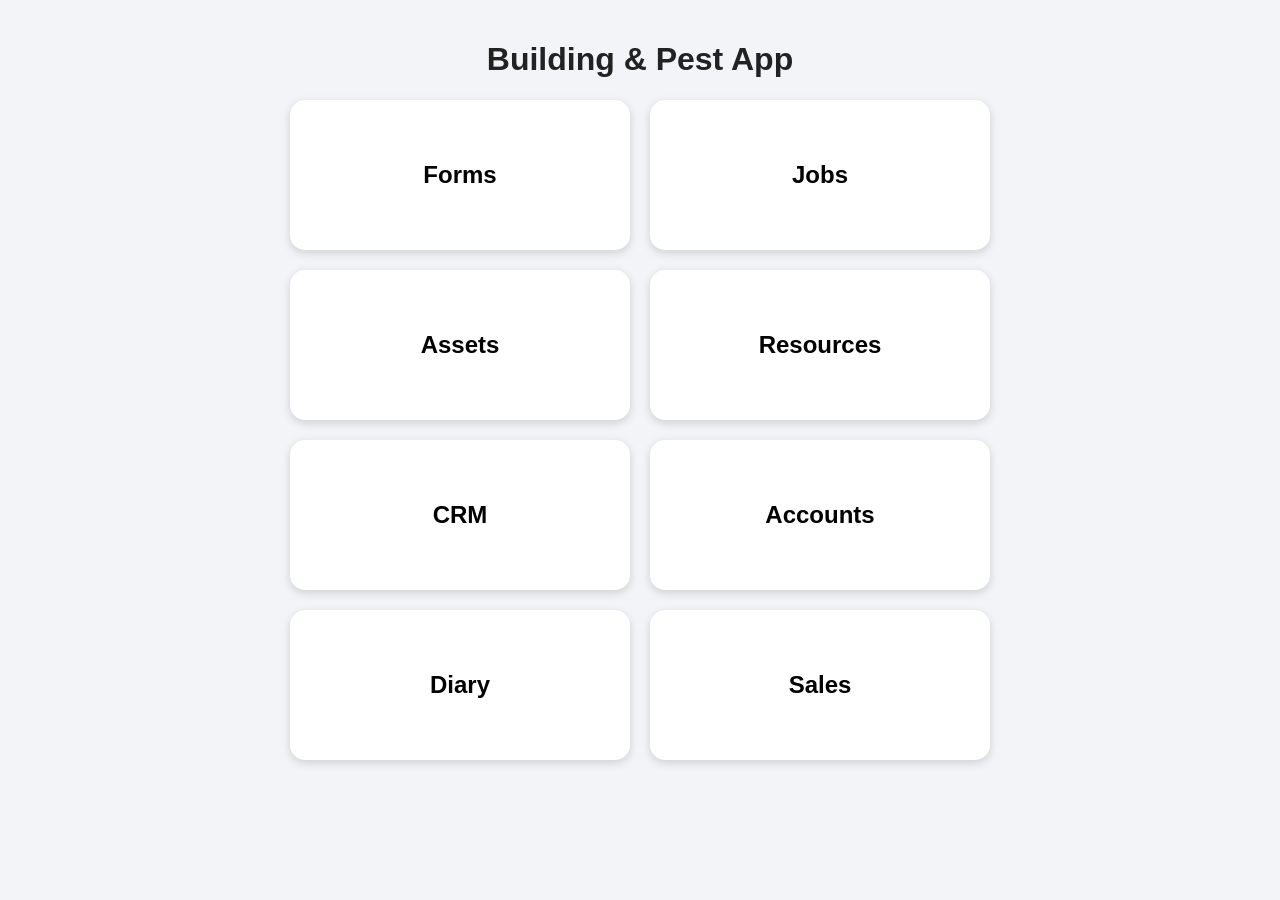
<file: index.html>
<!DOCTYPE html>
<html>

<head>
    <title>Building & Pest App</title>
    <link rel="stylesheet" href="style.css">
</head>

<body>

<h1>Building & Pest App</h1>

<div class="grid">

<a href="forms.html" class="tile">Forms</a>

<a href="jobs.html" class="tile">Jobs</a>

<div class="tile">Assets</div>

<div class="tile">Resources</div>

<div class="tile">CRM</div>

<div class="tile">Accounts</div>

<div class="tile">Diary</div>

<div class="tile">Sales</div>

</div>

</body>
</html>
</file>
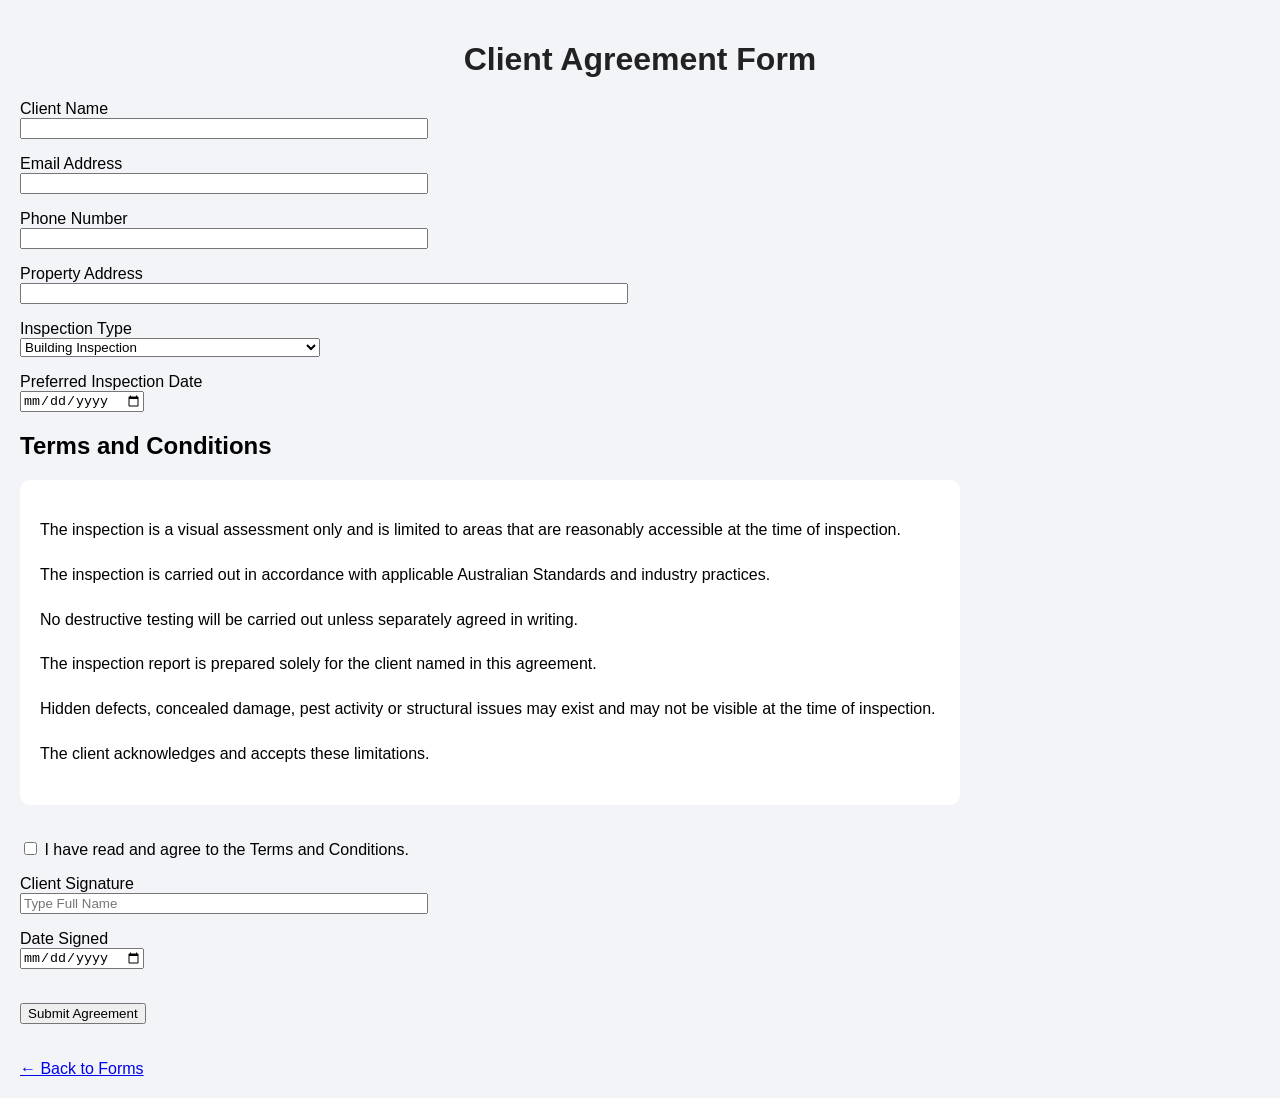
<file: client-agreement.html>
<!DOCTYPE html>
<html>
<head>
<title>Client Agreement Form</title>
<link rel="stylesheet" href="style.css">
</head>

<body>

<h1>Client Agreement Form</h1>

<form>

<p>
<label>Client Name</label><br>
<input type="text" style="width:400px;">
</p>

<p>
<label>Email Address</label><br>
<input type="email" style="width:400px;">
</p>

<p>
<label>Phone Number</label><br>
<input type="text" style="width:400px;">
</p>

<p>
<label>Property Address</label><br>
<input type="text" style="width:600px;">
</p>

<p>
<label>Inspection Type</label><br>
<select style="width:300px;">
<option>Building Inspection</option>
<option>Pest Inspection</option>
<option>Building & Pest Inspection</option>
<option>Handover Inspection</option>
</select>
</p>

<p>
<label>Preferred Inspection Date</label><br>
<input type="date">
</p>

<h2>Terms and Conditions</h2>

<div style="background:white;padding:20px;border-radius:10px;max-width:900px;line-height:1.8;">

<p>
The inspection is a visual assessment only and is limited to areas that are reasonably accessible at the time of inspection.
</p>

<p>
The inspection is carried out in accordance with applicable Australian Standards and industry practices.
</p>

<p>
No destructive testing will be carried out unless separately agreed in writing.
</p>

<p>
The inspection report is prepared solely for the client named in this agreement.
</p>

<p>
Hidden defects, concealed damage, pest activity or structural issues may exist and may not be visible at the time of inspection.
</p>

<p>
The client acknowledges and accepts these limitations.
</p>

</div>

<br>

<p>
<input type="checkbox">
I have read and agree to the Terms and Conditions.
</p>

<p>
<label>Client Signature</label><br>
<input type="text" placeholder="Type Full Name" style="width:400px;">
</p>

<p>
<label>Date Signed</label><br>
<input type="date">
</p>

<br>

<button type="submit">Submit Agreement</button>

</form>

<br><br>

<a href="forms.html">← Back to Forms</a>

</body>
</html>
</file>
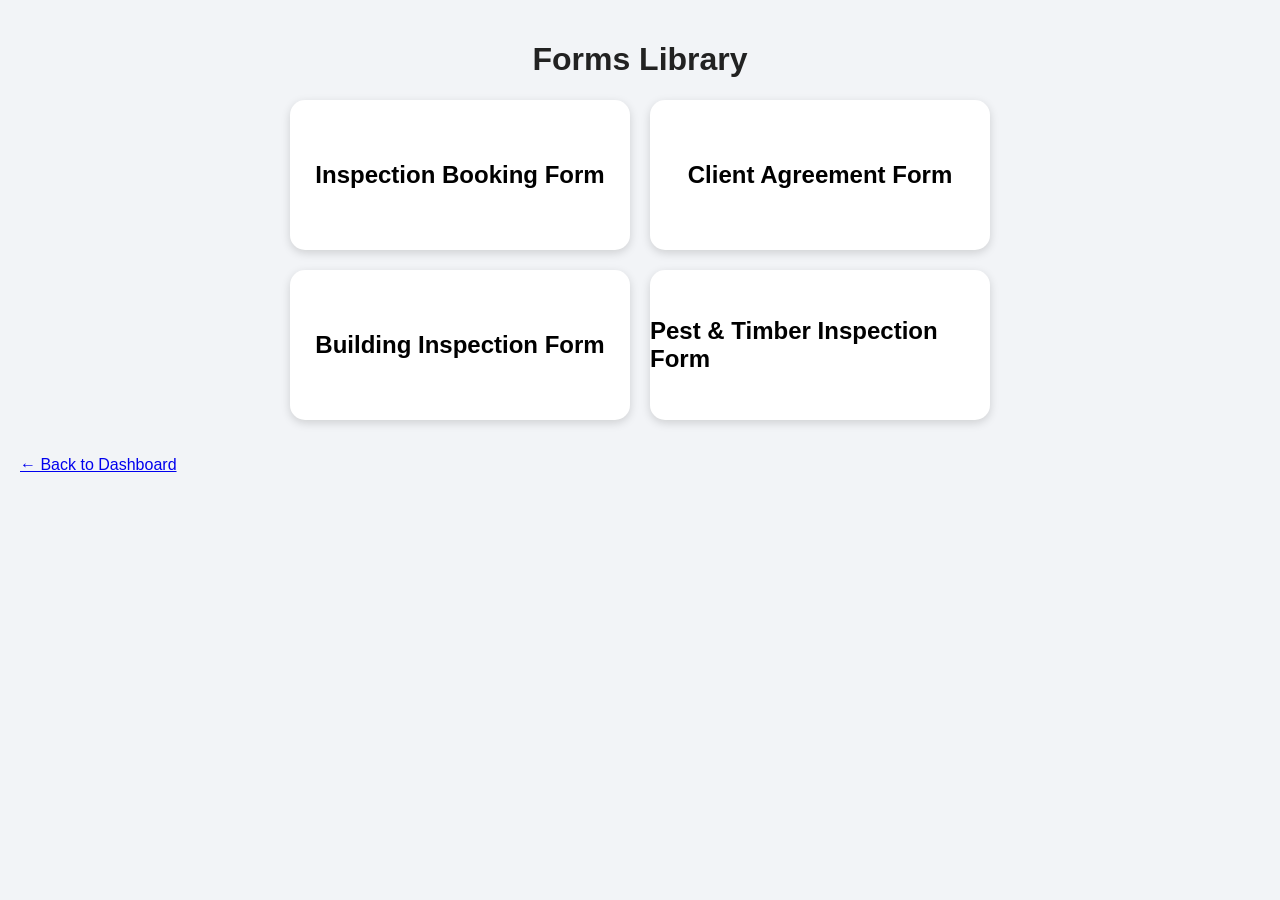
<file: forms.html>
<!DOCTYPE html>
<html>
<head>
<title>Forms</title>
<link rel="stylesheet" href="style.css">
</head>

<body>

<h1>Forms Library</h1>

<div class="grid">

<a href="booking-form.html" class="tile">Inspection Booking Form</a>

<a href="client-agreement.html" class="tile">Client Agreement Form</a>

<a href="building-inspection.html" class="tile">Building Inspection Form</a>

<a href="pest-timber-v2.html" class="tile">Pest & Timber Inspection Form</a>

</div>

<br><br>

<a href="index.html">← Back to Dashboard</a>

</body>
</html>
</file>
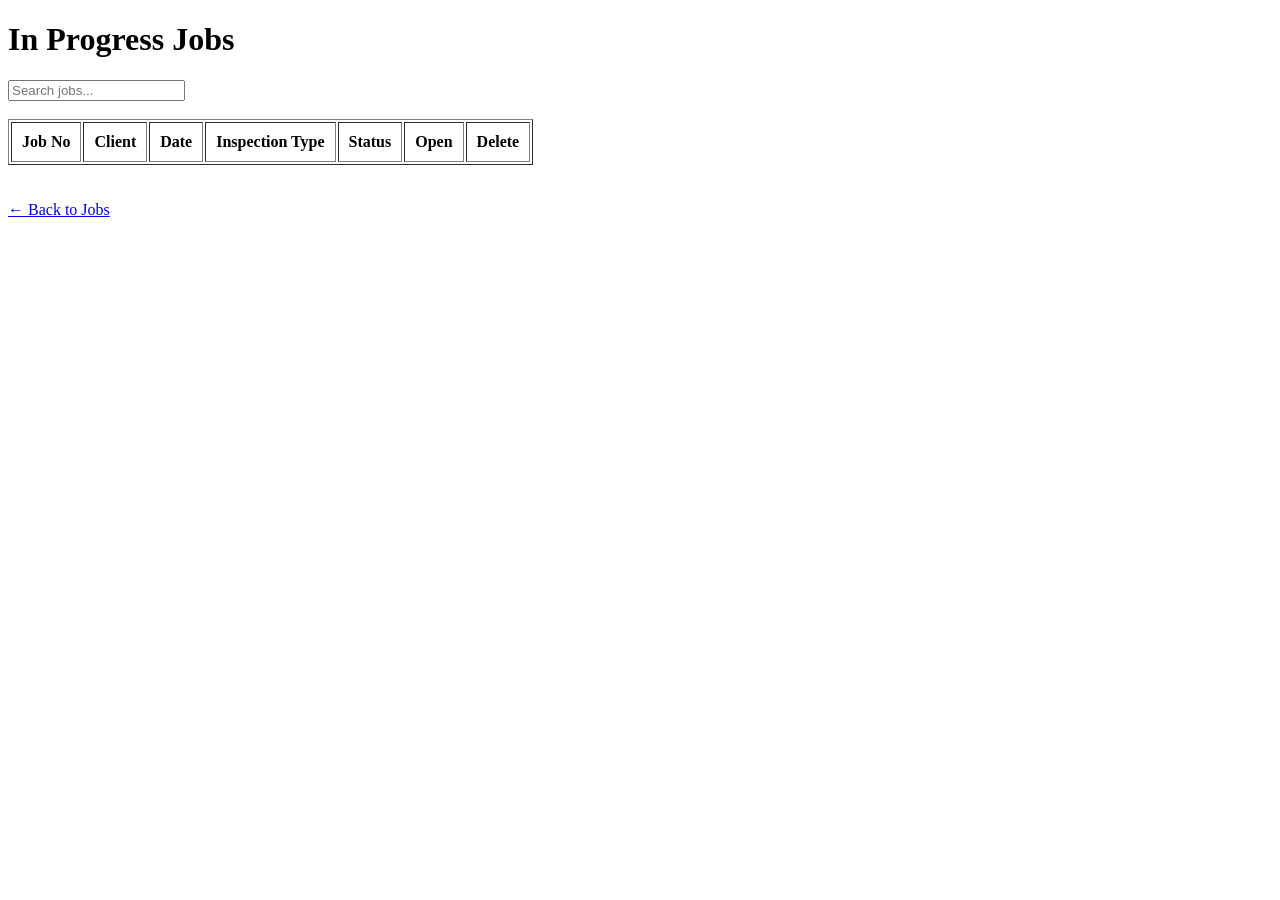
<file: in-progress-jobs.html>
<!DOCTYPE html>
<html>
<head>
    <title>In Progress Jobs</title>
</head>
<body>

<h1>In Progress Jobs</h1>
<input
    type="text"
    id="searchBox"
    placeholder="Search jobs..."
    onkeyup="searchJobs()"
>

<br><br>
<table border="1" cellpadding="10" id="jobsTable">
    <tr>
        <th>Job No</th>
        <th>Client</th>
        <th>Date</th>
        <th>Inspection Type</th>
        <th>Status</th>
        <th>Open</th>
        <th>Delete</th>
    </tr>

    

</table>

<br><br>

<a href="jobs.html">← Back to Jobs</a>
<script>

let jobs = JSON.parse(localStorage.getItem("sitescopJobs")) || [];

let table = document.getElementById("jobsTable");

jobs.forEach(job => {

    let row = table.insertRow(-1);

    row.insertCell(0).innerHTML = job.jobNumber;
    row.insertCell(1).innerHTML = job.client;
    row.insertCell(2).innerHTML = job.date;
    row.insertCell(3).innerHTML = job.inspectionType;
    row.insertCell(4).innerHTML = job.status;

 row.insertCell(5).innerHTML =
    '<button onclick="openJob(' + (jobs.indexOf(job)) + ')">Open</button>';

row.insertCell(6).innerHTML =
    '<button onclick="deleteJob(' + (jobs.indexOf(job)) + ')">Delete</button>';

});
    function openJob(index) {

    let jobs = JSON.parse(localStorage.getItem("sitescopJobs")) || [];

    localStorage.setItem(
        "currentInspection",
        JSON.stringify(jobs[index])
    );

    window.location.href = "pest-timber-v2.html";
}

function deleteJob(index) {

    if (!confirm("Are you sure you want to delete this job?")) {
        return;
    }

    let jobs = JSON.parse(localStorage.getItem("sitescopJobs")) || [];

let recycleBin = JSON.parse(
    localStorage.getItem("sitescopRecycleBin")
) || [];

recycleBin.push(jobs[index]);

localStorage.setItem(
    "sitescopRecycleBin",
    JSON.stringify(recycleBin)
);

jobs.splice(index, 1);

localStorage.setItem(
    "sitescopJobs",
    JSON.stringify(jobs)
);

location.reload();

} 
    function searchJobs() {

    let filter =
        document.getElementById("searchBox")
        .value
        .toLowerCase();

    let table =
        document.getElementById("jobsTable");

    let rows = table.getElementsByTagName("tr");

    for (let i = 1; i < rows.length; i++) {

        let text =
            rows[i].textContent.toLowerCase();

        rows[i].style.display =
            text.includes(filter)
            ? ""
            : "none";
    }
}
</script>
</body>
</html>
</file>
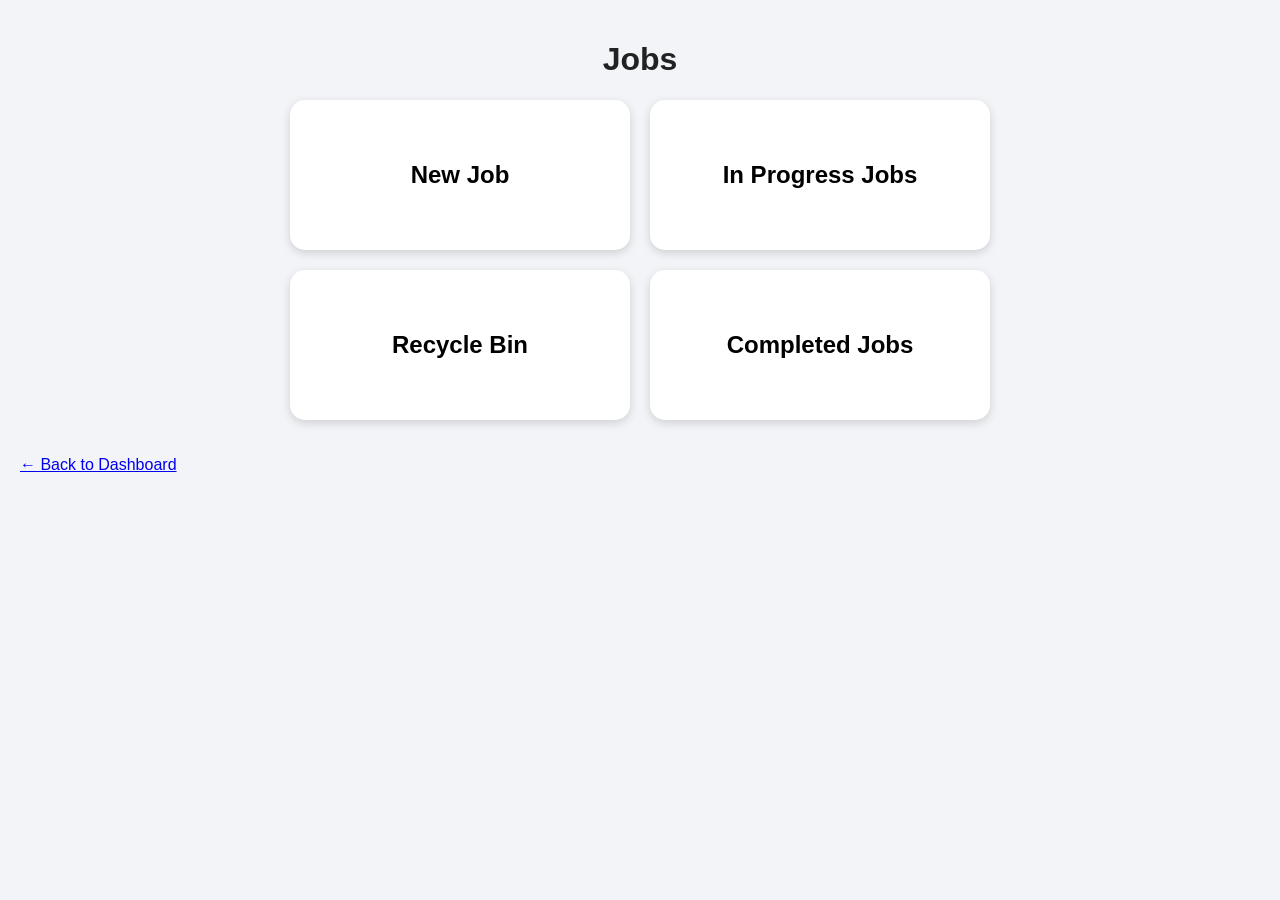
<file: jobs.html>
<!DOCTYPE html>
<html>
<head>
<title>Jobs</title>
<link rel="stylesheet" href="style.css">
</head>

<body>

<h1>Jobs</h1>

<div class="grid">

<a href="pest-timber-v2.html"
   class="tile"
   onclick="localStorage.removeItem('currentInspection');">
   New Job
</a>

<a href="in-progress-jobs.html" class="tile">In Progress Jobs</a>
<a href="recycle-bin.html" class="tile">Recycle Bin</a>
<a href="#" class="tile">Completed Jobs</a>

</div>

<br><br>

<a href="index.html">← Back to Dashboard</a>

</body>
</html>
</file>
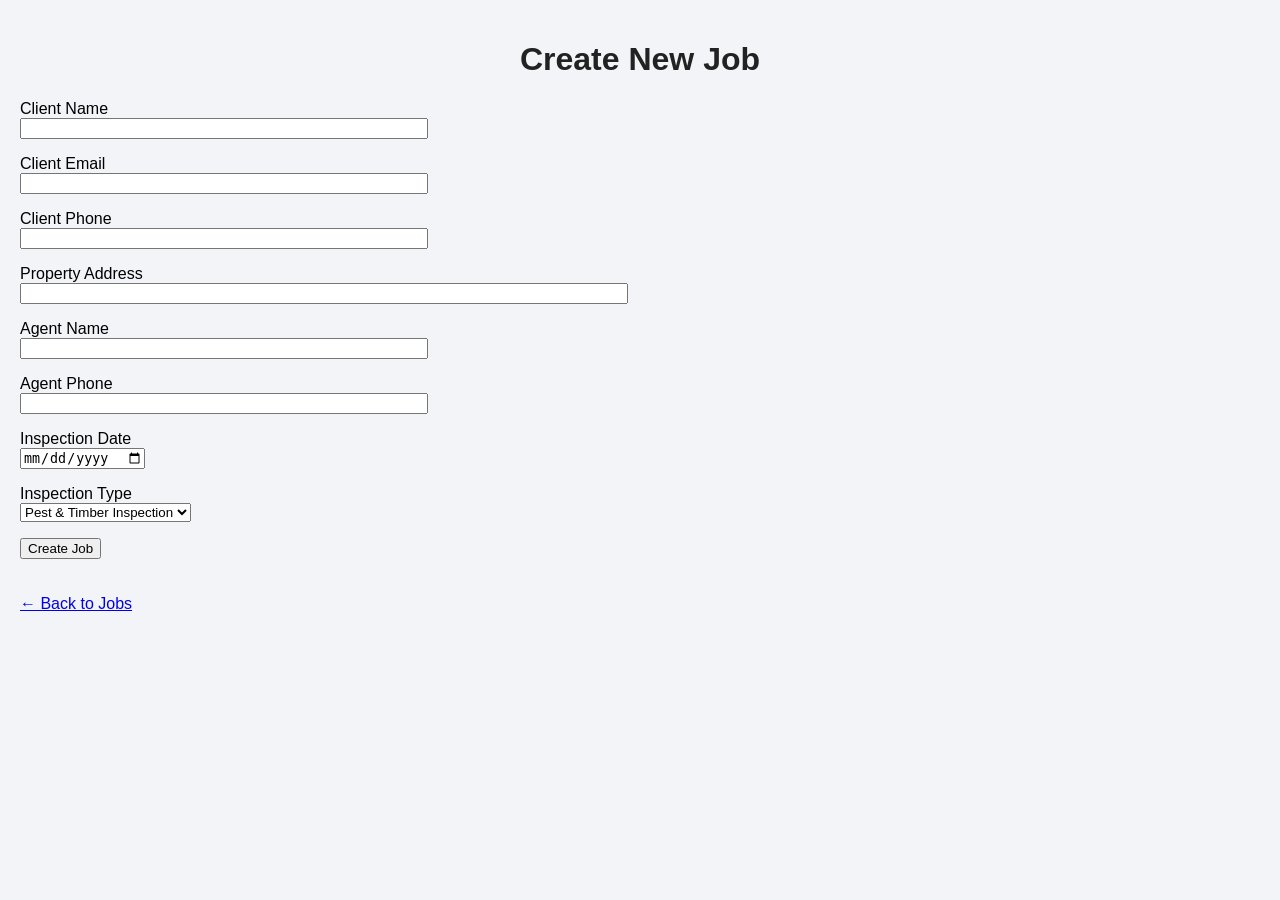
<file: new-job.html>
<!DOCTYPE html>
<html>
<head>
<title>New Job</title>
<link rel="stylesheet" href="style.css">
</head>

<body>

<h1>Create New Job</h1>

<form>

<p>
Client Name<br>
<input type="text" style="width:400px;">
</p>

<p>
Client Email<br>
<input type="email" style="width:400px;">
</p>

<p>
Client Phone<br>
<input type="text" style="width:400px;">
</p>

<p>
Property Address<br>
<input type="text" style="width:600px;">
</p>

<p>
Agent Name<br>
<input type="text" style="width:400px;">
</p>

<p>
Agent Phone<br>
<input type="text" style="width:400px;">
</p>

<p>
Inspection Date<br>
<input type="date">
</p>

<p>
Inspection Type<br>
<select>
<option>Pest & Timber Inspection</option>
<option>Building Inspection</option>
<option>Combined Inspection</option>
</select>
</p>

<button type="submit">Create Job</button>

</form>

<br><br>

<a href="jobs.html">← Back to Jobs</a>

</body>
</html>
</file>
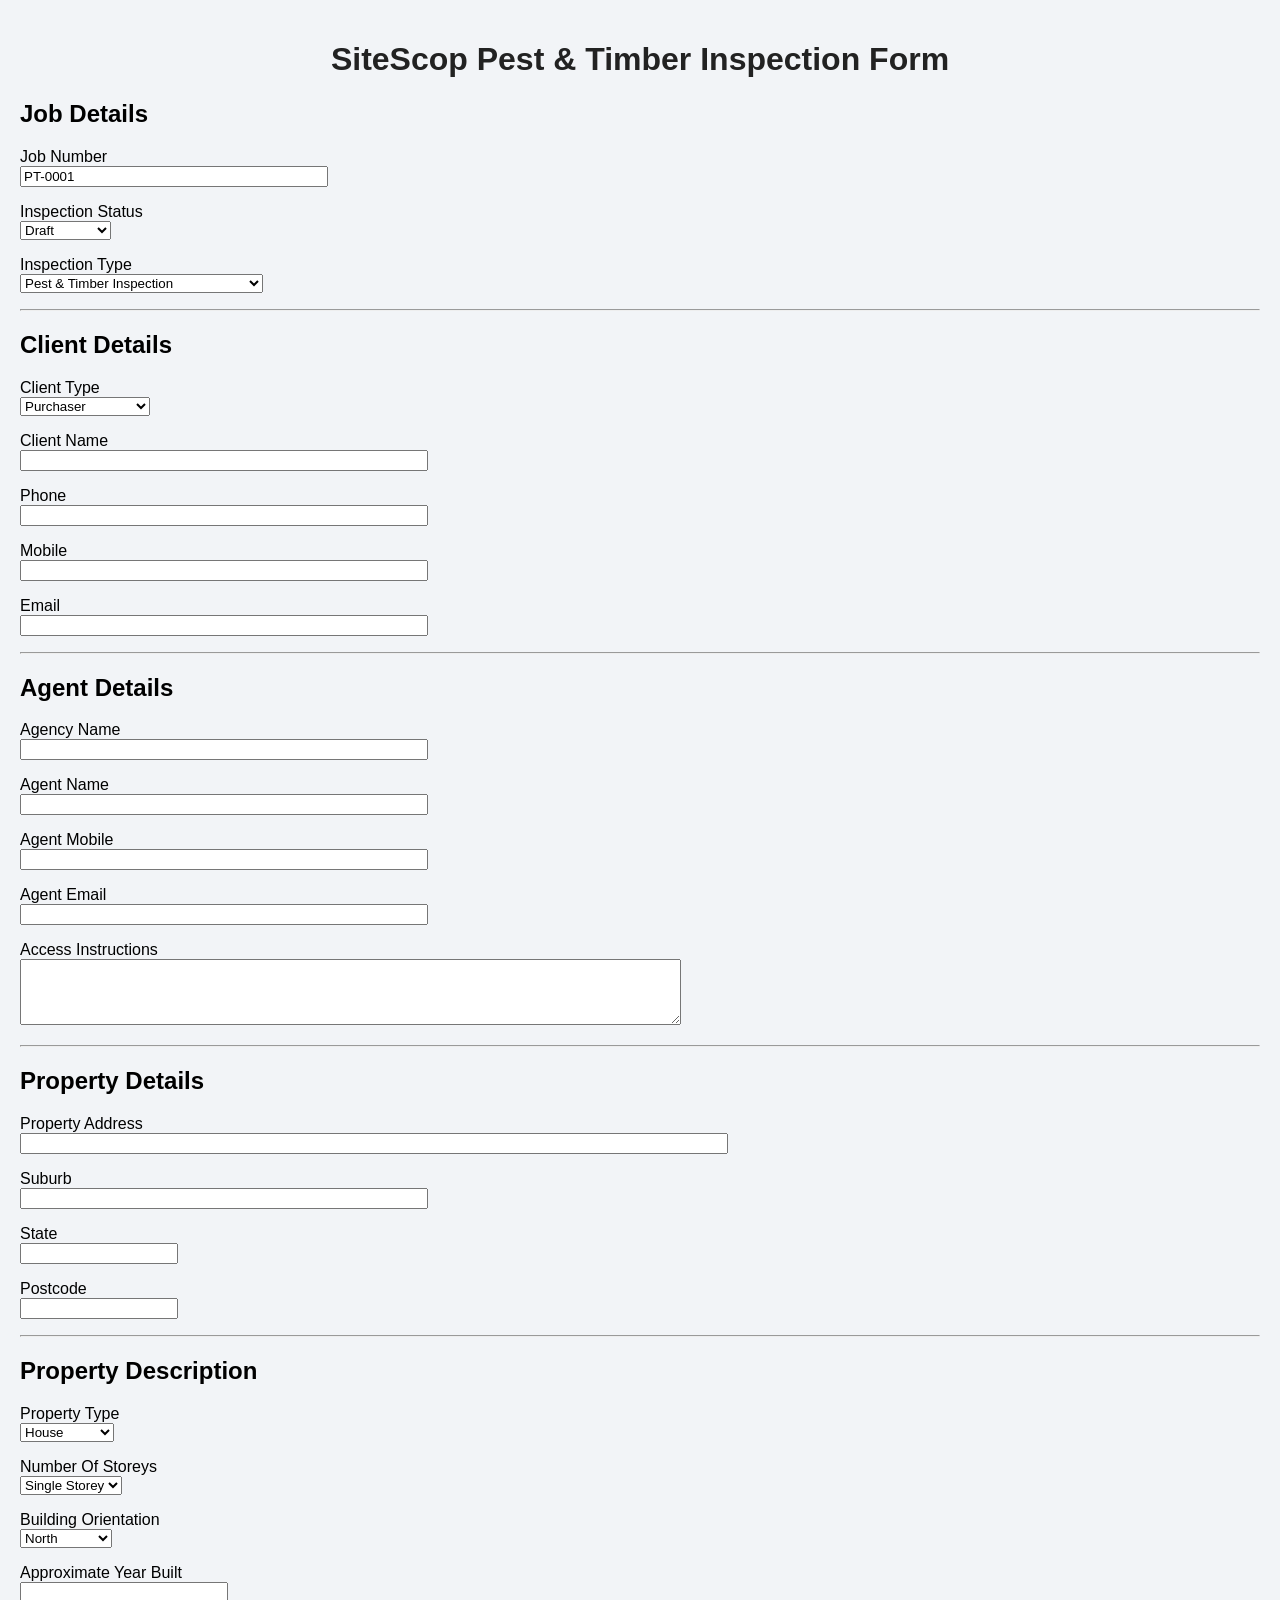
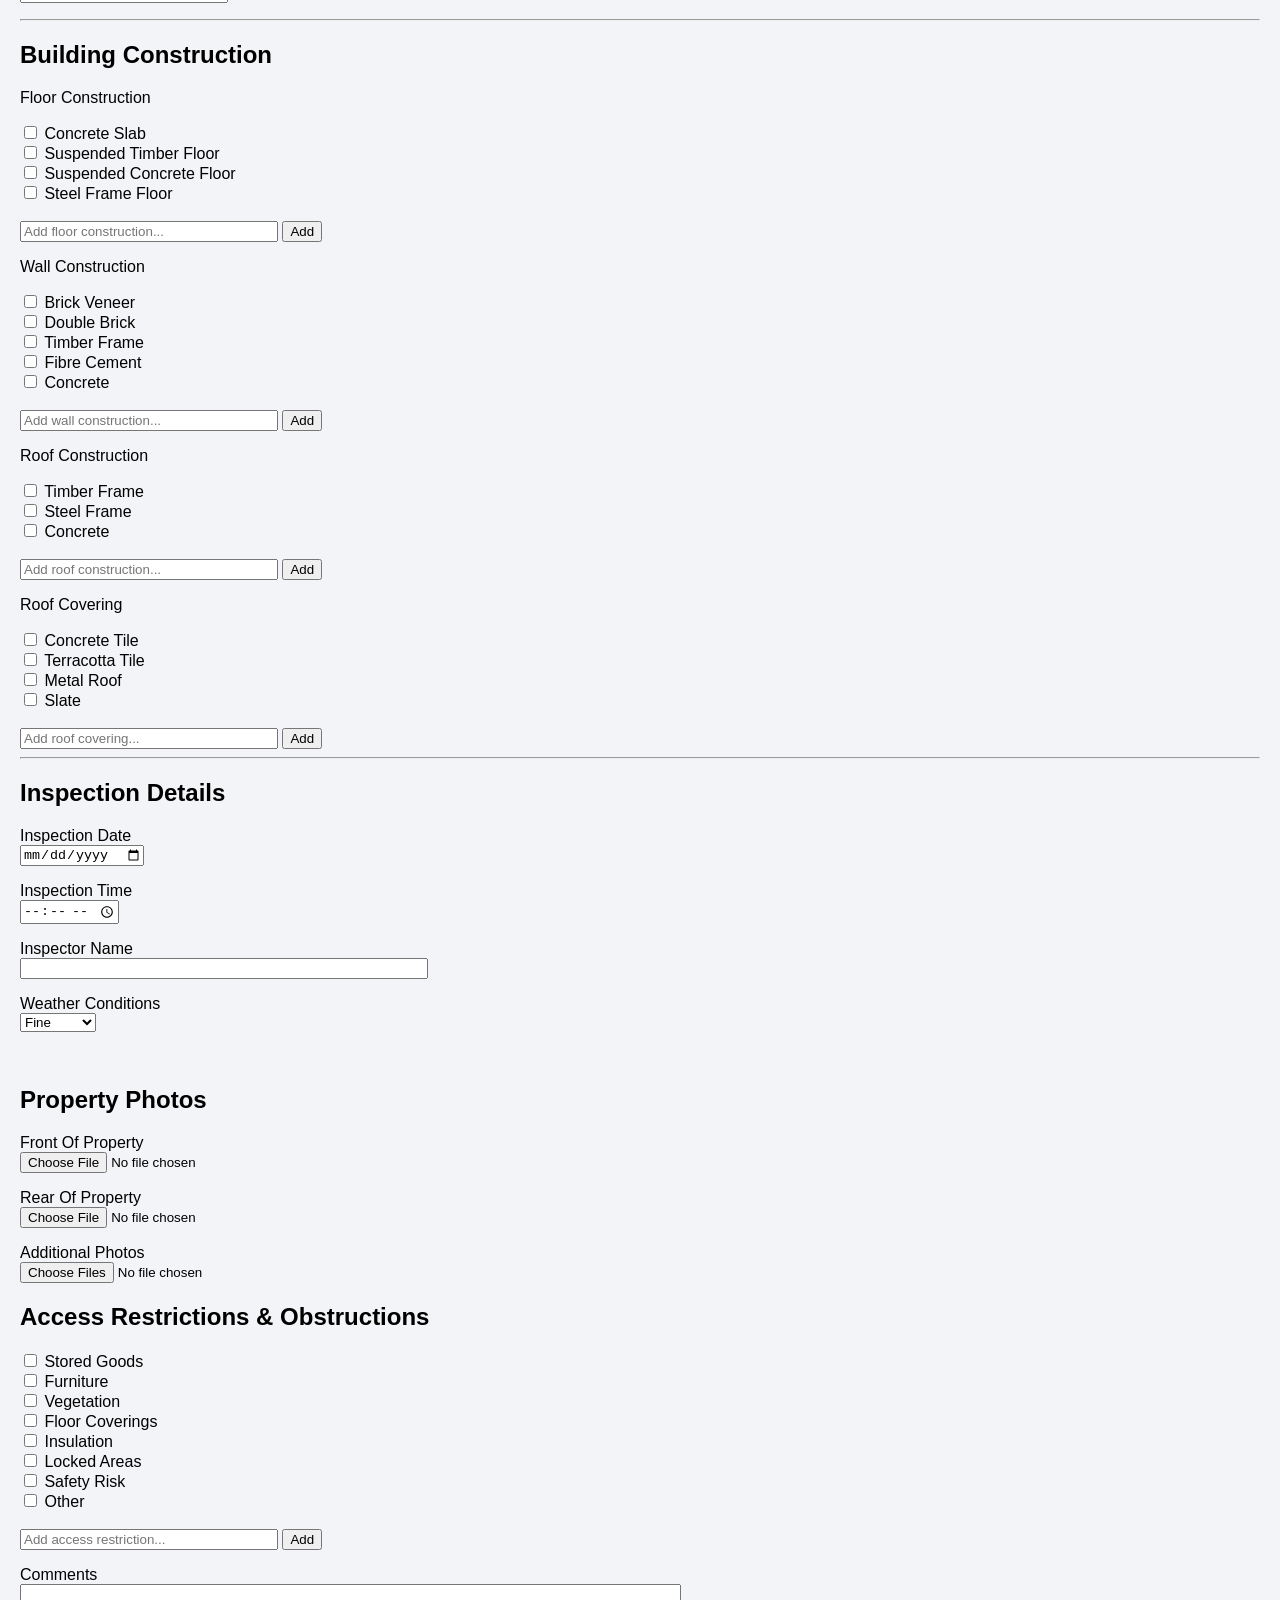
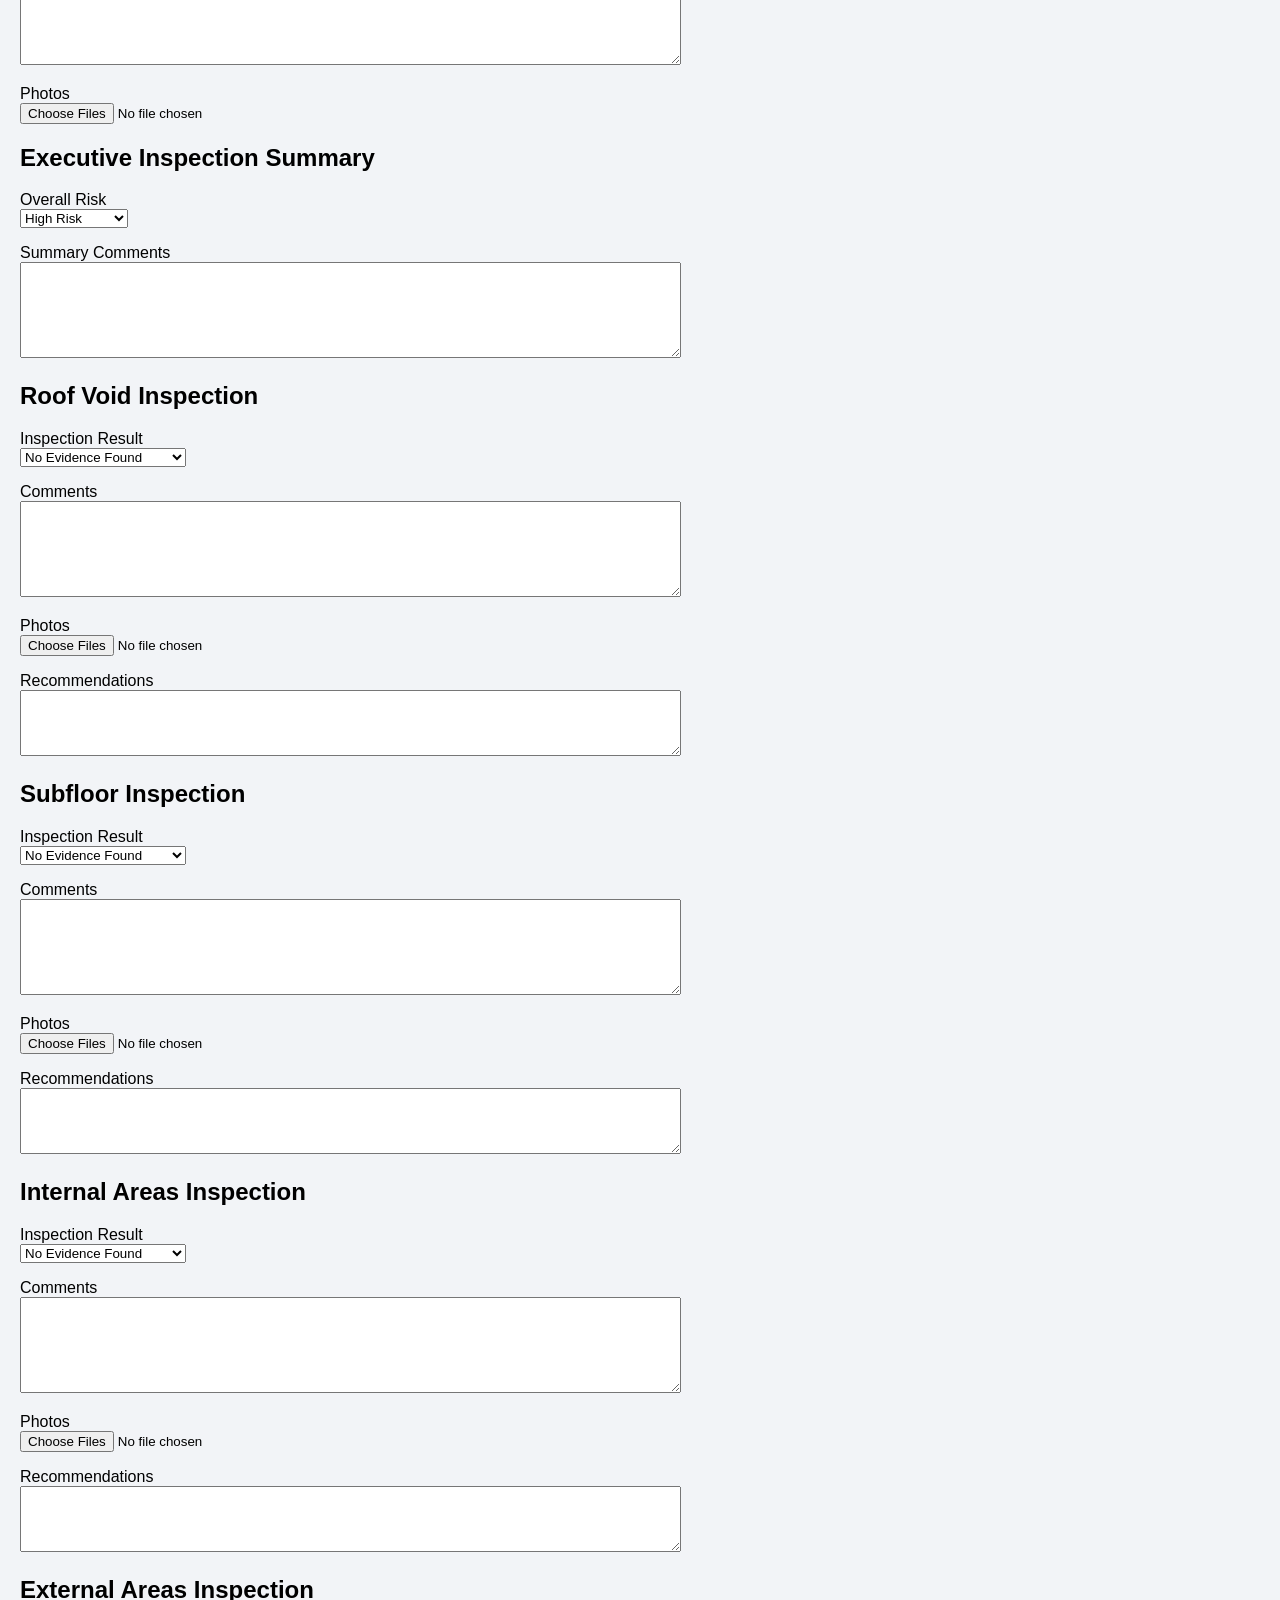
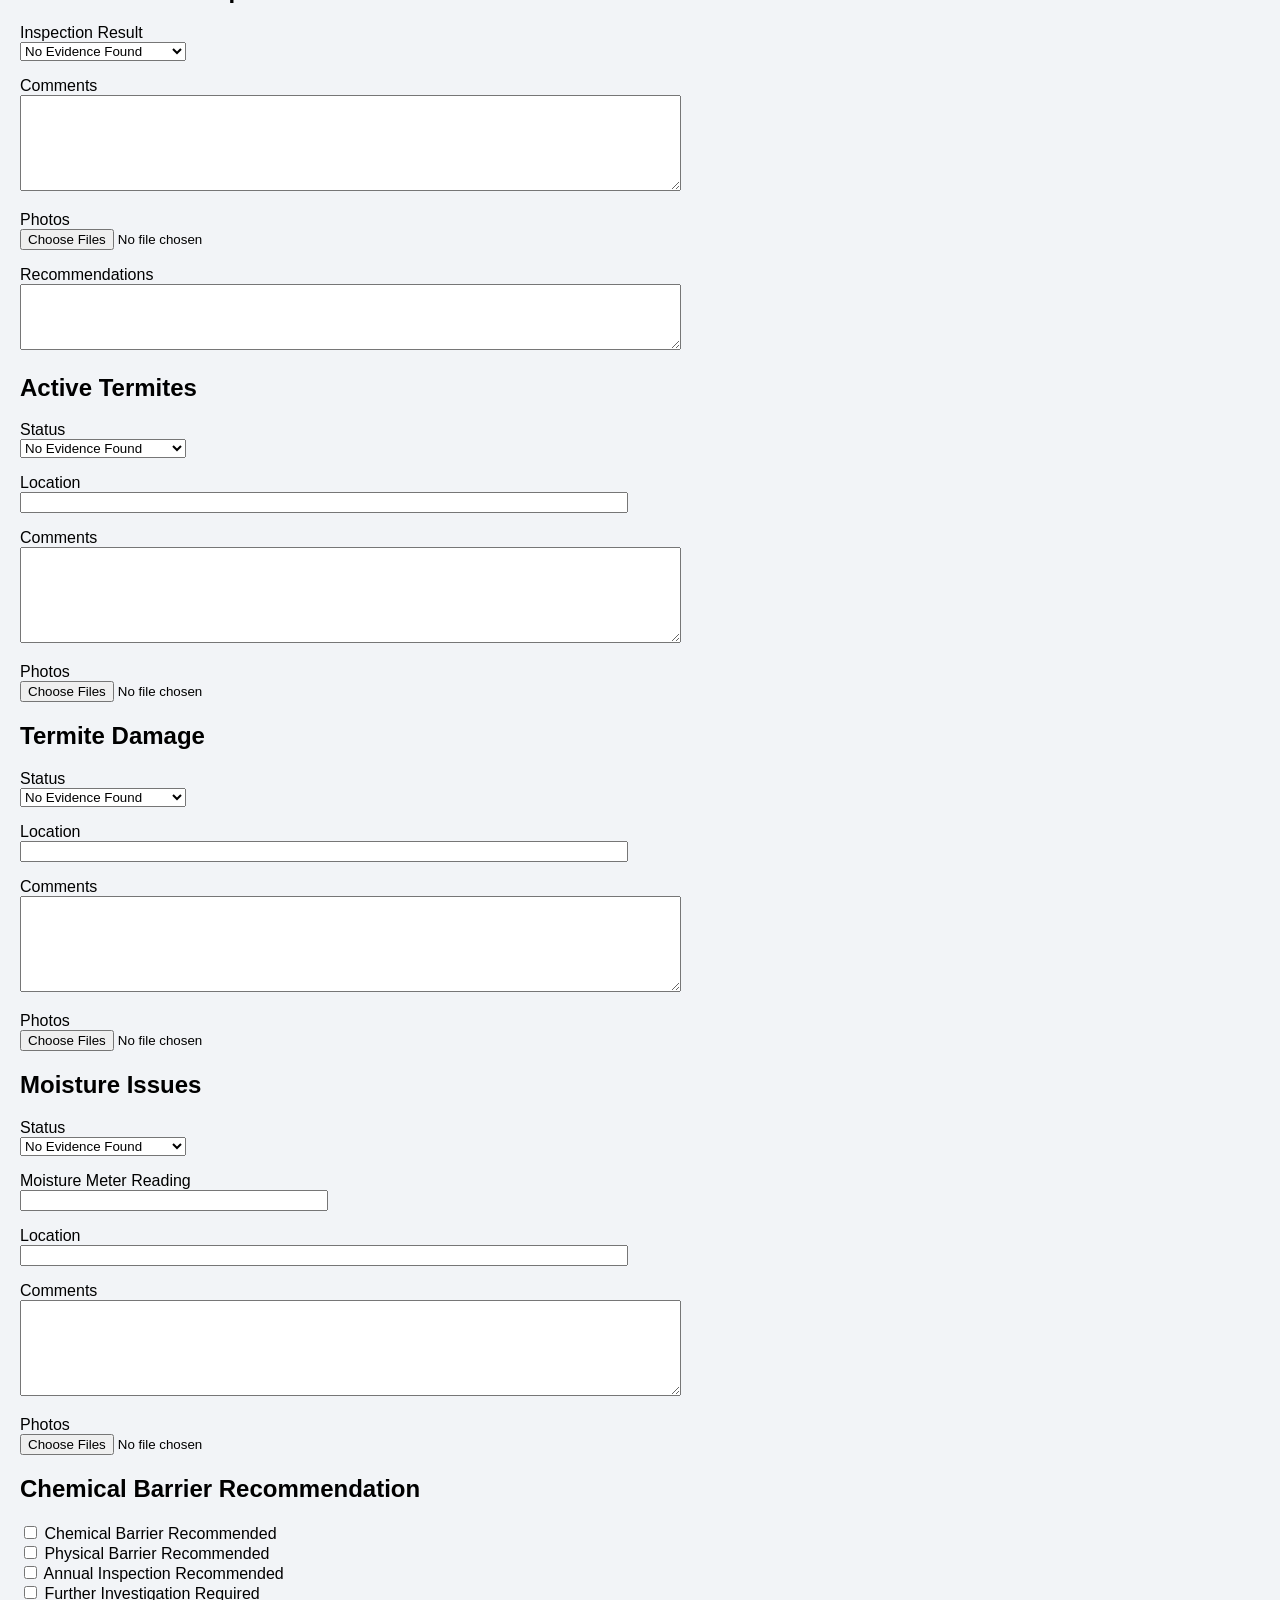
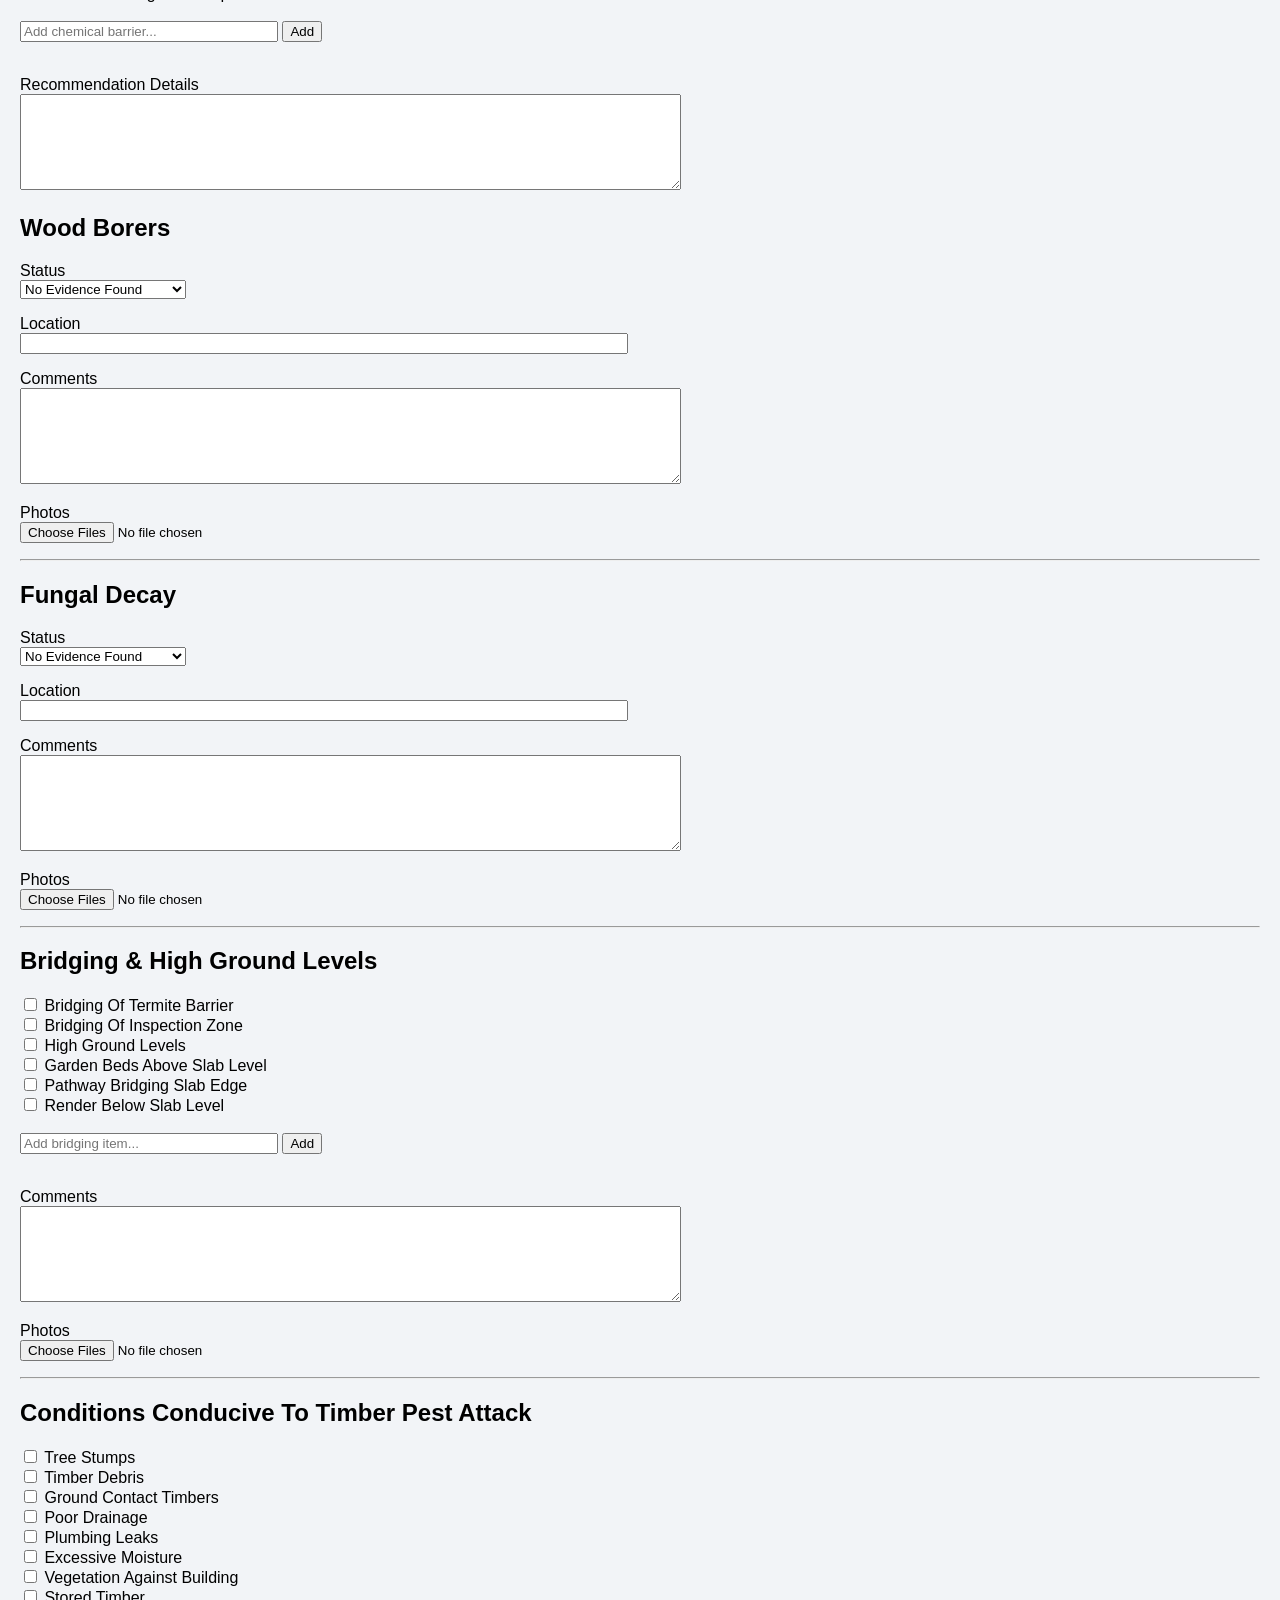
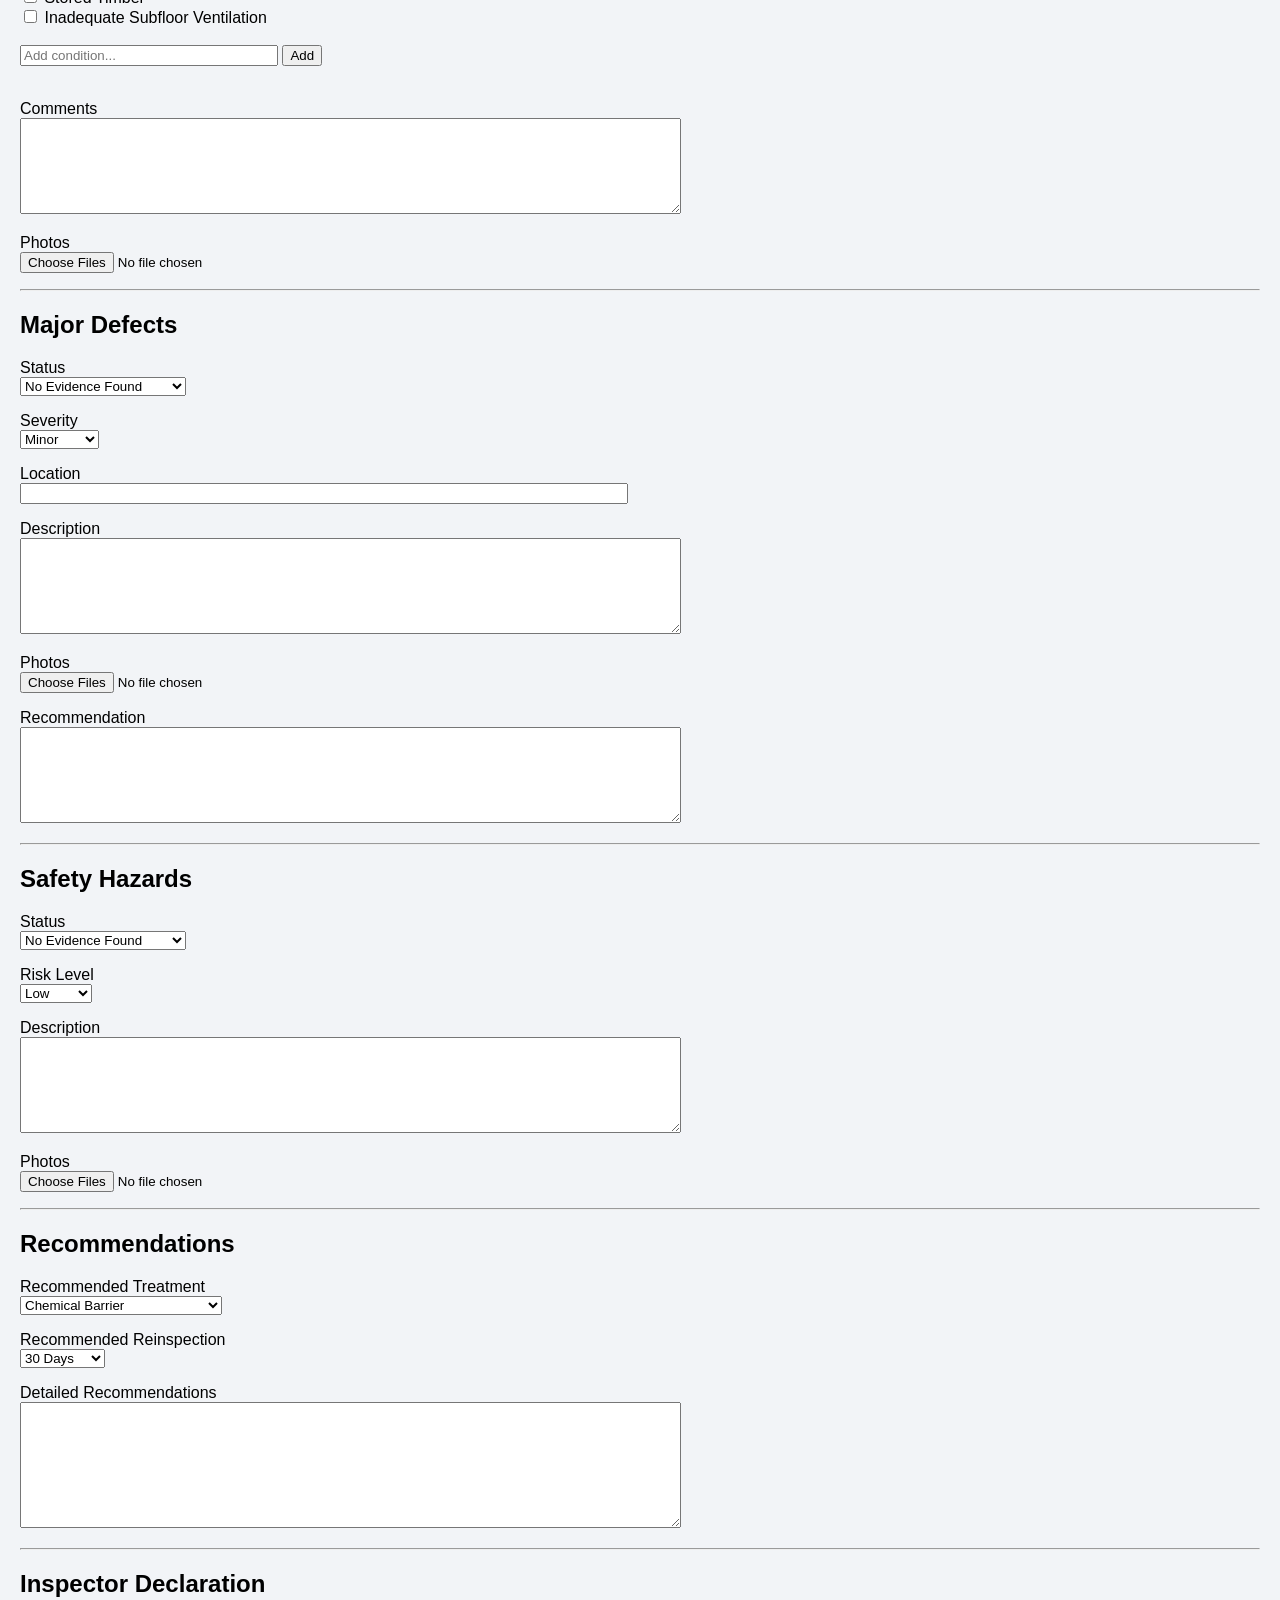
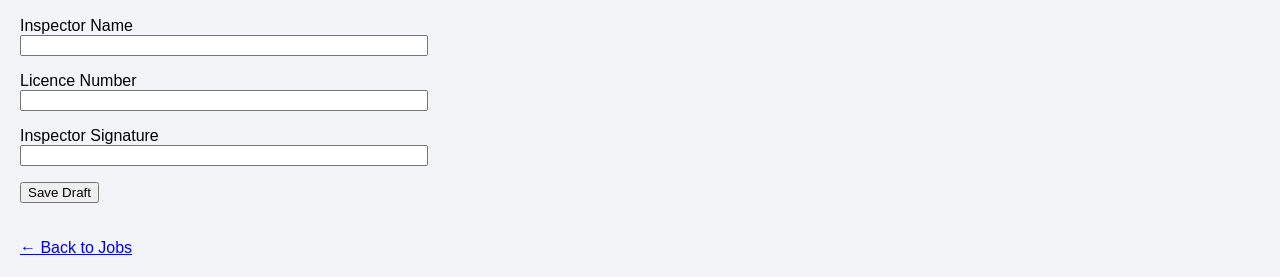
<file: pest-timber-v2.html>
<!DOCTYPE html>
<html>
<head>
    <title>SiteScop Pest & Timber Inspection Report</title>
    <link rel="stylesheet" href="style.css">
</head>

<body>

<h1>SiteScop Pest & Timber Inspection Form</h1>

<form>

<h2>Job Details</h2>

<p>
<label>Job Number</label><br>
<input type="text" id="jobNumber" style="width:300px;" readonly>
</p>

<p>
<label>Inspection Status</label><br>
<select>
<option>Draft</option>
<option>In Progress</option>
<option>Completed</option>
</select>
</p>

<p>
<label>Inspection Type</label><br>
<select>
<option>Pest & Timber Inspection</option>
<option>Pre-Purchase Timber Pest Inspection</option>
<option>Annual Inspection</option>
<option>Combined Building & Pest Inspection</option>
</select>
</p>

<hr>

<h2>Client Details</h2>

<p>
<label>Client Type</label><br>
<select>
<option>Purchaser</option>
<option>Owner</option>
<option>Real Estate Agent</option>
<option>Conveyancer</option>
<option>Property Manager</option>
<option>Other</option>
</select>
</p>

<p>
<label>Client Name</label><br>
<input type="text" style="width:400px;">
</p>

<p>
<label>Phone</label><br>
<input type="text" style="width:400px;">
</p>

<p>
<label>Mobile</label><br>
<input type="text" style="width:400px;">
</p>

<p>
<label>Email</label><br>
<input type="email" style="width:400px;">
</p>

<hr>

<h2>Agent Details</h2>

<p>
<label>Agency Name</label><br>
<input type="text" style="width:400px;">
</p>

<p>
<label>Agent Name</label><br>
<input type="text" style="width:400px;">
</p>

<p>
<label>Agent Mobile</label><br>
<input type="text" style="width:400px;">
</p>

<p>
<label>Agent Email</label><br>
<input type="email" style="width:400px;">
</p>

<p>
<label>Access Instructions</label><br>
<textarea rows="4" cols="80"></textarea>
</p>

<hr>

<h2>Property Details</h2>

<p>
<label>Property Address</label><br>
<input type="text" style="width:700px;">
</p>

<p>
<label>Suburb</label><br>
<input type="text" style="width:400px;">
</p>

<p>
<label>State</label><br>
<input type="text" style="width:150px;">
</p>

<p>
<label>Postcode</label><br>
<input type="text" style="width:150px;">
</p>

<hr>

<h2>Property Description</h2>

<p>
<label>Property Type</label><br>
<select>
<option>House</option>
<option>Unit</option>
<option>Townhouse</option>
<option>Duplex</option>
<option>Villa</option>
<option>Commercial</option>
<option>Industrial</option>
<option>Other</option>
</select>
</p>

<p>
<label>Number Of Storeys</label><br>
<select>
<option>Single Storey</option>
<option>Two Storey</option>
<option>Three Storey</option>
<option>Split Level</option>
</select>
</p>

<p>
<label>Building Orientation</label><br>
<select>
<option>North</option>
<option>North-East</option>
<option>East</option>
<option>South-East</option>
<option>South</option>
<option>South-West</option>
<option>West</option>
<option>North-West</option>
</select>
</p>

<p>
<label>Approximate Year Built</label><br>
<input type="text" style="width:200px;">
</p>

<hr>

<h2>Building Construction</h2>

<p>
<label>Floor Construction</label><br>

<div id="floorConstructionList">
<label><input type="checkbox"> Concrete Slab</label><br>
<label><input type="checkbox"> Suspended Timber Floor</label><br>
<label><input type="checkbox"> Suspended Concrete Floor</label><br>
<label><input type="checkbox"> Steel Frame Floor</label><br>
</div>

<br>

<input
type="text"
id="newFloorConstruction"
placeholder="Add floor construction..."
style="width:250px;"
onkeypress="if(event.key==='Enter') addFloorConstruction()"
>

<button type="button" onclick="addFloorConstruction()">Add</button>

</p>

<p>
<label>Wall Construction</label><br>

<div id="wallConstructionList">
<input type="checkbox"> Brick Veneer<br>
<input type="checkbox"> Double Brick<br>
<input type="checkbox"> Timber Frame<br>
<input type="checkbox"> Fibre Cement<br>
<input type="checkbox"> Concrete<br>
</div>

<br>

<input
type="text"
id="newWallConstruction"
placeholder="Add wall construction..."
style="width:250px;"
onkeypress="if(event.key==='Enter') addWallConstruction()">

<button type="button" onclick="addWallConstruction()">Add</button>

<p>
<label>Roof Construction</label><br>

<div id="roofConstructionList">
<input type="checkbox"> Timber Frame<br>
<input type="checkbox"> Steel Frame<br>
<input type="checkbox"> Concrete<br>
</div>

<br>

<input
type="text"
id="newRoofConstruction"
placeholder="Add roof construction..."
style="width:250px;"
onkeypress="if(event.key==='Enter') addRoofConstruction()">

<button type="button" onclick="addRoofConstruction()">Add</button>

<p>
<label>Roof Covering</label><br>

<div id="roofCoveringList">
<input type="checkbox"> Concrete Tile<br>
<input type="checkbox"> Terracotta Tile<br>
<input type="checkbox"> Metal Roof<br>
<input type="checkbox"> Slate<br>
</div>

<br>

<input
type="text"
id="newRoofCovering"
placeholder="Add roof covering..."
style="width:250px;"
onkeypress="if(event.key==='Enter') addRoofCovering()">

<button type="button" onclick="addRoofCovering()">Add</button>
<br>



<hr>

<h2>Inspection Details</h2>

<p>
<label>Inspection Date</label><br>
<input type="date">
</p>

<p>
<label>Inspection Time</label><br>
<input type="time">
</p>

<p>
<label>Inspector Name</label><br>
<input type="text" style="width:400px;">
</p>

<p>
<label>Weather Conditions</label><br>
<select>
<option>Fine</option>
<option>Overcast</option>
<option>Rain</option>
<option>Windy</option>
<option>Stormy</option>
</select>
</p>

<br>
<h2>Property Photos</h2>

<p>
<label>Front Of Property</label><br>
<input type="file">
</p>

<p>
<label>Rear Of Property</label><br>
<input type="file">
</p>

<p>
<label>Additional Photos</label><br>
<input type="file" multiple>
</p>

<h2>Access Restrictions & Obstructions</h2>

<div id="accessRestrictionsList">
<input type="checkbox"> Stored Goods<br>
<input type="checkbox"> Furniture<br>
<input type="checkbox"> Vegetation<br>
<input type="checkbox"> Floor Coverings<br>
<input type="checkbox"> Insulation<br>
<input type="checkbox"> Locked Areas<br>
<input type="checkbox"> Safety Risk<br>
<input type="checkbox"> Other<br>
</div>
<br>

<input
type="text"
id="newAccessRestriction"
placeholder="Add access restriction..."
style="width:250px;"
onkeypress="if(event.key==='Enter') addAccessRestriction()">

<button type="button" onclick="addAccessRestriction()">Add</button>
<br>



<p>
<label>Comments</label><br>
<textarea rows="5" cols="80"></textarea>
</p>

<p>
<label>Photos</label><br>
<input type="file" multiple>
</p>

<h2>Executive Inspection Summary</h2>

<p>
<label>Overall Risk</label><br>
<select>
<option selected>High Risk</option>
<option>Moderate Risk</option>
<option>Low Risk</option>
<option>Extreme Risk</option>
</select>
</p>

<p>
<label>Summary Comments</label><br>
<textarea rows="6" cols="80"></textarea>
</p>
   <h2>Roof Void Inspection</h2>

<p>
<label>Inspection Result</label><br>
<select>
<option>No Evidence Found</option>
<option>Evidence Found</option>
<option>Presence Undetermined</option>
<option>Not Accessible</option>
</select>
</p>

<p>
<label>Comments</label><br>
<textarea rows="6" cols="80"></textarea>
</p>

<p>
<label>Photos</label><br>
<input type="file" multiple>
</p>

<p>
<label>Recommendations</label><br>
<textarea rows="4" cols="80"></textarea>
</p>


<h2>Subfloor Inspection</h2>

<p>
<label>Inspection Result</label><br>
<select>
<option>No Evidence Found</option>
<option>Evidence Found</option>
<option>Presence Undetermined</option>
<option>Not Accessible</option>
</select>
</p>

<p>
<label>Comments</label><br>
<textarea rows="6" cols="80"></textarea>
</p>

<p>
<label>Photos</label><br>
<input type="file" multiple>
</p>

<p>
<label>Recommendations</label><br>
<textarea rows="4" cols="80"></textarea>
</p>


<h2>Internal Areas Inspection</h2>

<p>
<label>Inspection Result</label><br>
<select>
<option>No Evidence Found</option>
<option>Evidence Found</option>
<option>Presence Undetermined</option>
<option>Not Accessible</option>
</select>
</p>

<p>
<label>Comments</label><br>
<textarea rows="6" cols="80"></textarea>
</p>

<p>
<label>Photos</label><br>
<input type="file" multiple>
</p>

<p>
<label>Recommendations</label><br>
<textarea rows="4" cols="80"></textarea>
</p>


<h2>External Areas Inspection</h2>

<p>
<label>Inspection Result</label><br>
<select>
<option>No Evidence Found</option>
<option>Evidence Found</option>
<option>Presence Undetermined</option>
<option>Not Accessible</option>
</select>
</p>

<p>
<label>Comments</label><br>
<textarea rows="6" cols="80"></textarea>
</p>

<p>
<label>Photos</label><br>
<input type="file" multiple>
</p>

<p>
<label>Recommendations</label><br>
<textarea rows="4" cols="80"></textarea>
</p>
    <h2>Active Termites</h2>

<p>
<label>Status</label><br>
<select>
<option>No Evidence Found</option>
<option>Evidence Found</option>
<option>Presence Undetermined</option>
</select>
</p>

<p>
<label>Location</label><br>
<input type="text" style="width:600px;">
</p>

<p>
<label>Comments</label><br>
<textarea rows="6" cols="80"></textarea>
</p>

<p>
<label>Photos</label><br>
<input type="file" multiple>
</p>


<h2>Termite Damage</h2>

<p>
<label>Status</label><br>
<select>
<option>No Evidence Found</option>
<option>Evidence Found</option>
<option>Presence Undetermined</option>
</select>
</p>

<p>
<label>Location</label><br>
<input type="text" style="width:600px;">
</p>

<p>
<label>Comments</label><br>
<textarea rows="6" cols="80"></textarea>
</p>

<p>
<label>Photos</label><br>
<input type="file" multiple>
</p>


<h2>Moisture Issues</h2>

<p>
<label>Status</label><br>
<select>
<option>No Evidence Found</option>
<option>Evidence Found</option>
<option>Presence Undetermined</option>
</select>
</p>

<p>
<label>Moisture Meter Reading</label><br>
<input type="text" style="width:300px;">
</p>

<p>
<label>Location</label><br>
<input type="text" style="width:600px;">
</p>

<p>
<label>Comments</label><br>
<textarea rows="6" cols="80"></textarea>
</p>

<p>
<label>Photos</label><br>
<input type="file" multiple>
</p>


<h2>Chemical Barrier Recommendation</h2>

<div id="chemicalBarrierList">
<input type="checkbox"> Chemical Barrier Recommended<br>
<input type="checkbox"> Physical Barrier Recommended<br>
<input type="checkbox"> Annual Inspection Recommended<br>
<input type="checkbox"> Further Investigation Required<br>
</div>

<br>

<input
type="text"
id="newChemicalBarrier"
placeholder="Add chemical barrier..."
style="width:250px;"
onkeypress="if(event.key==='Enter') addChemicalBarrier()">

<button type="button" onclick="addChemicalBarrier()">Add</button>

<br><br>
<p>
<label>Recommendation Details</label><br>
<textarea rows="6" cols="80"></textarea>
</p> 
   <h2>Wood Borers</h2>

<p>
<label>Status</label><br>
<select>
<option>No Evidence Found</option>
<option>Evidence Found</option>
<option>Presence Undetermined</option>
</select>
</p>

<p>
<label>Location</label><br>
<input type="text" style="width:600px;">
</p>

<p>
<label>Comments</label><br>
<textarea rows="6" cols="80"></textarea>
</p>

<p>
<label>Photos</label><br>
<input type="file" multiple>
</p>

<hr>

<h2>Fungal Decay</h2>

<p>
<label>Status</label><br>
<select>
<option>No Evidence Found</option>
<option>Evidence Found</option>
<option>Presence Undetermined</option>
</select>
</p>

<p>
<label>Location</label><br>
<input type="text" style="width:600px;">
</p>

<p>
<label>Comments</label><br>
<textarea rows="6" cols="80"></textarea>
</p>

<p>
<label>Photos</label><br>
<input type="file" multiple>
</p>

<hr>

<h2>Bridging & High Ground Levels</h2>

<div id="bridgingList">
<input type="checkbox"> Bridging Of Termite Barrier<br>
<input type="checkbox"> Bridging Of Inspection Zone<br>
<input type="checkbox"> High Ground Levels<br>
<input type="checkbox"> Garden Beds Above Slab Level<br>
<input type="checkbox"> Pathway Bridging Slab Edge<br>
<input type="checkbox"> Render Below Slab Level<br>
</div>

<br>

<input
type="text"
id="newBridging"
placeholder="Add bridging item..."
style="width:250px;"
onkeypress="if(event.key==='Enter') addBridging()">

<button type="button" onclick="addBridging()">Add</button>

<br><br>
<p>
<label>Comments</label><br>
<textarea rows="6" cols="80"></textarea>
</p>

<p>
<label>Photos</label><br>
<input type="file" multiple>
</p>

<hr>

<h2>Conditions Conducive To Timber Pest Attack</h2>

<div id="conditionsList">
<input type="checkbox"> Tree Stumps<br>
<input type="checkbox"> Timber Debris<br>
<input type="checkbox"> Ground Contact Timbers<br>
<input type="checkbox"> Poor Drainage<br>
<input type="checkbox"> Plumbing Leaks<br>
<input type="checkbox"> Excessive Moisture<br>
<input type="checkbox"> Vegetation Against Building<br>
<input type="checkbox"> Stored Timber<br>
<input type="checkbox"> Inadequate Subfloor Ventilation<br>
</div>

<br>

<input
type="text"
id="newCondition"
placeholder="Add condition..."
style="width:250px;"
onkeypress="if(event.key==='Enter') addCondition()">

<button type="button" onclick="addCondition()">Add</button>

<br><br>

<p>
<label>Comments</label><br>
<textarea rows="6" cols="80"></textarea>
</p>

<p>
<label>Photos</label><br>
<input type="file" multiple>
</p>

<hr>

<h2>Major Defects</h2>

<p>
<label>Status</label><br>
<select>
<option>No Evidence Found</option>
<option>Evidence Found</option>
<option>Presence Undetermined</option>
</select>
</p>

<p>
<label>Severity</label><br>
<select>
<option>Minor</option>
<option>Moderate</option>
<option>Major</option>
<option>Severe</option>
</select>
</p>

<p>
<label>Location</label><br>
<input type="text" style="width:600px;">
</p>

<p>
<label>Description</label><br>
<textarea rows="6" cols="80"></textarea>
</p>

<p>
<label>Photos</label><br>
<input type="file" multiple>
</p>

<p>
<label>Recommendation</label><br>
<textarea rows="6" cols="80"></textarea>
</p>

<hr>

<h2>Safety Hazards</h2>

<p>
<label>Status</label><br>
<select>
<option>No Evidence Found</option>
<option>Evidence Found</option>
<option>Presence Undetermined</option>
</select>
</p>

<p>
<label>Risk Level</label><br>
<select>
<option>Low</option>
<option>Medium</option>
<option>High</option>
<option>Extreme</option>
</select>
</p>

<p>
<label>Description</label><br>
<textarea rows="6" cols="80"></textarea>
</p>

<p>
<label>Photos</label><br>
<input type="file" multiple>
</p>

<hr>

<h2>Recommendations</h2>

<p>
<label>Recommended Treatment</label><br>
<select>
<option>Chemical Barrier</option>
<option>Physical Barrier</option>
<option>Monitoring System</option>
<option>Annual Inspection Only</option>
<option>Further Investigation Required</option>
</select>
</p>

<p>
<label>Recommended Reinspection</label><br>
<select>
<option>30 Days</option>
<option>3 Months</option>
<option>6 Months</option>
<option>12 Months</option>
</select>
</p>

<p>
<label>Detailed Recommendations</label><br>
<textarea rows="8" cols="80"></textarea>
</p>

<hr>

<h2>Inspector Declaration</h2>

<p>
<label>Inspector Name</label><br>
<input type="text" style="width:400px;">
</p>

<p>
<label>Licence Number</label><br>
<input type="text" style="width:400px;">
</p>

<p>
<label>Inspector Signature</label><br>
<input type="text" style="width:400px;">
</p> 
<button type="submit">Save Draft</button>

</form>

<br><br>

<a href="jobs.html">← Back to Jobs</a>
<script>
document.addEventListener("DOMContentLoaded", function () {

    const form = document.querySelector("form");
const savedData = localStorage.getItem("sitescopDraftInspection");

if (savedData) {

    const formData = JSON.parse(savedData);

    const fields = form.querySelectorAll("input, textarea, select");

    fields.forEach((field, index) => {

        if (field.type === "checkbox") {
    field.checked = formData["field_" + index];
}
else if (field.type !== "file") {
    field.value = formData["field_" + index];
}

       

    });

}
    const saveButton = document.querySelector('button[type="submit"]');

    saveButton.addEventListener("click", function (e) {

        e.preventDefault();

        const formData = {};

        const fields = form.querySelectorAll("input, textarea, select");

        fields.forEach((field, index) => {

            if (field.type === "checkbox") {
    formData["field_" + index] = field.checked;
}
else if (field.type !== "file") {
    formData["field_" + index] = field.value;
}

        });

       let jobs = JSON.parse(localStorage.getItem("sitescopJobs")) || [];

let existingIndex = jobs.findIndex(
    job => job.jobNumber === document.getElementById("jobNumber").value
);

if (existingIndex >= 0) {

    jobs[existingIndex] = {
        jobNumber: document.getElementById("jobNumber").value,
        date: new Date().toLocaleDateString(),
        client: formData["field_4"] || "",
        inspectionType: formData["field_2"] || "",
        status: "Draft",
        data: formData
    };

} else {

    jobs.push({
        jobNumber: document.getElementById("jobNumber").value,
        date: new Date().toLocaleDateString(),
        client: formData["field_4"] || "",
        inspectionType: formData["field_2"] || "",
        status: "Draft",
        data: formData
    });

}

localStorage.setItem(
    "sitescopJobs",
    JSON.stringify(jobs)
);

        alert("Draft saved successfully.");
    });

});
  // Auto Job Number Generator
if (!localStorage.getItem("lastJobNumber")) {
    localStorage.setItem("lastJobNumber", "0");
}

const jobNumberField = document.getElementById("jobNumber");

if (jobNumberField && !jobNumberField.value) {
    let nextNumber = parseInt(localStorage.getItem("lastJobNumber")) + 1;

    let formattedNumber = "PT-" + String(nextNumber).padStart(4, "0");

    jobNumberField.value = formattedNumber;

    localStorage.setItem("lastJobNumber", nextNumber);
}  
    const currentInspection =
JSON.parse(localStorage.getItem("currentInspection"));

if (currentInspection && currentInspection.data) {

    const formData = currentInspection.data;

    const fields = document.querySelectorAll(
        "input, textarea, select"
    );

    fields.forEach((field, index) => {

        if (field.type === "checkbox") {

            field.checked =
                formData["field_" + index] || false;

        } else if (field.type !== "file") {

            field.value =
                formData["field_" + index] || "";
        }

    });

} 
 function addFloorConstruction() {

    let input =
        document.getElementById("newFloorConstruction");

    let value = input.value.trim();

    if (value === "") return;

    let container =
        document.getElementById("floorConstructionList");

    let row = document.createElement("div");
row.className = "custom-floor-item";
   row.innerHTML =
    '<input type="checkbox"> <span>' +
    value +
    '</span> ' +
    '<button type="button" onclick="deleteCustomItem(this)" style="width:18px;height:18px;padding:0;">X</button>';

    container.appendChild(row);

saveFloorConstruction();

input.value = "";

}

function deleteCustomItem(btn) {

    if (!confirm("Are you sure you want to delete this item?")) {
        return;
    }

   btn.parentElement.remove();

saveFloorConstruction();
}   
   

function saveFloorConstruction() {

    let items = [];

    document.querySelectorAll("#floorConstructionList .custom-floor-item")
        .forEach(item => {

            items.push({
                text: item.querySelector("span").innerText,
                checked: item.querySelector("input").checked
            });

        });

    localStorage.setItem(
        "floorConstructionCustom",
        JSON.stringify(items)
    );
}

function loadFloorConstruction() {

    let items = JSON.parse(
        localStorage.getItem("floorConstructionCustom")
    ) || [];

    let container =
        document.getElementById("floorConstructionList");

    items.forEach(item => {

        let row = document.createElement("div");

        row.className = "custom-floor-item";

        row.innerHTML =
            '<input type="checkbox"' +
            (item.checked ? ' checked' : '') +
            '> <span>' +
            item.text +
            '</span> ' +
            '<button type="button" onclick="deleteCustomItem(this)" style="width:18px;height:18px;padding:0;">X</button>';

        container.appendChild(row);

    });
} 
function addWallConstruction() {

    let input =
        document.getElementById("newWallConstruction");

    let value = input.value.trim();

    if (value === "") return;

    let container =
        document.getElementById("wallConstructionList");

    let row = document.createElement("div");

    row.className = "custom-wall-item";

    row.innerHTML =
        '<input type="checkbox"> <span>' +
        value +
        '</span> ' +
        '<button type="button" onclick="deleteCustomItem(this)" style="width:18px;height:18px;padding:0;">X</button>';

    container.appendChild(row);

    saveWallConstruction();

    input.value = "";
}

function saveWallConstruction() {

    let items = [];

    document.querySelectorAll("#wallConstructionList .custom-wall-item")
        .forEach(item => {

            items.push({
                text: item.querySelector("span").innerText,
                checked: item.querySelector("input").checked
            });

        });

    localStorage.setItem(
        "wallConstructionCustom",
        JSON.stringify(items)
    );
}

function loadWallConstruction() {

    let items = JSON.parse(
        localStorage.getItem("wallConstructionCustom")
    ) || [];

    let container =
        document.getElementById("wallConstructionList");

    items.forEach(item => {

        let row = document.createElement("div");

        row.className = "custom-wall-item";

        row.innerHTML =
            '<input type="checkbox"' +
            (item.checked ? ' checked' : '') +
            '> <span>' +
            item.text +
            '</span> ' +
            '<button type="button" onclick="deleteCustomItem(this)" style="width:18px;height:18px;padding:0;">X</button>';

        container.appendChild(row);

    });
}  
   function addRoofConstruction() {

    let input =
        document.getElementById("newRoofConstruction");

    let value = input.value.trim();

    if (value === "") return;

    let container =
        document.getElementById("roofConstructionList");

    let row = document.createElement("div");

    row.className = "custom-roof-item";

    row.innerHTML =
        '<input type="checkbox"> <span>' +
        value +
        '</span> ' +
        '<button type="button" onclick="deleteCustomItem(this)" style="width:18px;height:18px;padding:0;">X</button>';

    container.appendChild(row);

    saveRoofConstruction();

    input.value = "";

}

function saveRoofConstruction() {

    let items = [];

    document.querySelectorAll("#roofConstructionList .custom-roof-item")
        .forEach(item => {

            items.push({
                text: item.querySelector("span").innerText,
                checked: item.querySelector("input").checked
            });

        });

    localStorage.setItem(
        "roofConstructionCustom",
        JSON.stringify(items)
    );
}

function loadRoofConstruction() {

    let items = JSON.parse(
        localStorage.getItem("roofConstructionCustom")
    ) || [];

    let container =
        document.getElementById("roofConstructionList");

    items.forEach(item => {

        let row = document.createElement("div");

        row.className = "custom-roof-item";

        row.innerHTML =
            '<input type="checkbox"' +
            (item.checked ? ' checked' : '') +
            '> <span>' +
            item.text +
            '</span> ' +
            '<button type="button" onclick="deleteCustomItem(this)" style="width:18px;height:18px;padding:0;">X</button>';

        container.appendChild(row);

    });
} 
    function addRoofCovering() {

    let input =
        document.getElementById("newRoofCovering");

    let value = input.value.trim();

    if (value === "") return;

    let container =
        document.getElementById("roofCoveringList");

    let row = document.createElement("div");

    row.className = "custom-covering-item";

    row.innerHTML =
        '<input type="checkbox"> <span>' +
        value +
        '</span> ' +
        '<button type="button" onclick="deleteCustomItem(this)" style="width:18px;height:18px;padding:0;">X</button>';

    container.appendChild(row);

    saveRoofCovering();

    input.value = "";

}

function saveRoofCovering() {

    let items = [];

    document.querySelectorAll("#roofCoveringList .custom-covering-item")
        .forEach(item => {

            items.push({
                text: item.querySelector("span").innerText,
                checked: item.querySelector("input").checked
            });

        });

    localStorage.setItem(
        "roofCoveringCustom",
        JSON.stringify(items)
    );
}

function loadRoofCovering() {

    let items = JSON.parse(
        localStorage.getItem("roofCoveringCustom")
    ) || [];

    let container =
        document.getElementById("roofCoveringList");

    items.forEach(item => {

        let row = document.createElement("div");

        row.className = "custom-covering-item";

        row.innerHTML =
            '<input type="checkbox"' +
            (item.checked ? ' checked' : '') +
            '> <span>' +
            item.text +
            '</span> ' +
            '<button type="button" onclick="deleteCustomItem(this)" style="width:18px;height:18px;padding:0;">X</button>';

        container.appendChild(row);

    });
}
function addAccessRestriction() {

    let input =
        document.getElementById("newAccessRestriction");

    let value = input.value.trim();

    if (value === "") return;

    let container =
        document.getElementById("accessRestrictionsList");

    let row = document.createElement("div");

    row.className = "custom-access-item";

    row.innerHTML =
        '<input type="checkbox"> <span>' +
        value +
        '</span> ' +
        '<button type="button" onclick="deleteCustomItem(this)" style="width:18px;height:18px;padding:0;">X</button>';

    container.appendChild(row);

    saveAccessRestrictions();

    input.value = "";
}

function saveAccessRestrictions() {

    let items = [];

    document
        .querySelectorAll("#accessRestrictionsList .custom-access-item")
        .forEach(row => {

            items.push({
                text: row.querySelector("span").textContent,
                checked: row.querySelector("input").checked
            });

        });

    localStorage.setItem(
        "accessRestrictionsCustomItems",
        JSON.stringify(items)
    );
}

function loadAccessRestrictions() {

    let items = JSON.parse(
        localStorage.getItem("accessRestrictionsCustomItems") || "[]"
    );

    let container =
        document.getElementById("accessRestrictionsList");

    items.forEach(item => {

        let row = document.createElement("div");

        row.className = "custom-access-item";

        row.innerHTML =
            '<input type="checkbox"' +
            (item.checked ? ' checked' : '') +
            '> <span>' +
            item.text +
            '</span> ' +
            '<button type="button" onclick="deleteCustomItem(this)" style="width:18px;height:18px;padding:0;">X</button>';

        container.appendChild(row);

    });
}
function addChemicalBarrier() {
    let input = document.getElementById("newChemicalBarrier");
    let value = input.value.trim();

    if (value === "") return;

    let container = document.getElementById("chemicalBarrierList");

    let row = document.createElement("div");
    row.className = "custom-chemical-item";

    row.innerHTML =
        '<input type="checkbox"> <span>' +
        value +
        '</span> ' +
        '<button type="button" onclick="deleteCustomItem(this)" style="width:18px;height:18px;padding:0;">X</button>';

    container.appendChild(row);

    saveChemicalBarrier();

    input.value = "";
}

function saveChemicalBarrier() {
    let items = [];

    document.querySelectorAll("#chemicalBarrierList .custom-chemical-item").forEach(row => {
        items.push({
            text: row.querySelector("span").textContent,
            checked: row.querySelector("input").checked
        });
    });

    localStorage.setItem("chemicalBarrierItems", JSON.stringify(items));
}

function loadChemicalBarrier() {
    let saved = JSON.parse(localStorage.getItem("chemicalBarrierItems") || "[]");

    let container = document.getElementById("chemicalBarrierList");

    saved.forEach(item => {
        let row = document.createElement("div");
        row.className = "custom-chemical-item";

        row.innerHTML =
            '<input type="checkbox"' +
            (item.checked ? ' checked' : '') +
            '> <span>' +
            item.text +
            '</span> ' +
            '<button type="button" onclick="deleteCustomItem(this)" style="width:18px;height:18px;padding:0;">X</button>';

        container.appendChild(row);
    });
}

function addBridging() {
    let input = document.getElementById("newBridging");
    let value = input.value.trim();

    if (value === "") return;

    let container = document.getElementById("bridgingList");

    let row = document.createElement("div");
    row.className = "custom-bridging-item";

    row.innerHTML =
        '<input type="checkbox"> <span>' +
        value +
        '</span> ' +
        '<button type="button" onclick="deleteCustomItem(this)" style="width:18px;height:18px;padding:0;">X</button>';

    container.appendChild(row);

    saveBridging();

    input.value = "";
}

function saveBridging() {
    let items = [];

    document.querySelectorAll("#bridgingList .custom-bridging-item").forEach(row => {
        items.push({
            text: row.querySelector("span").textContent,
            checked: row.querySelector("input").checked
        });
    });

    localStorage.setItem("bridgingItems", JSON.stringify(items));
}

function loadBridging() {
    let saved = JSON.parse(localStorage.getItem("bridgingItems") || "[]");

    let container = document.getElementById("bridgingList");

    saved.forEach(item => {
        let row = document.createElement("div");
        row.className = "custom-bridging-item";

        row.innerHTML =
            '<input type="checkbox"' +
            (item.checked ? ' checked' : '') +
            '> <span>' +
            item.text +
            '</span> ' +
            '<button type="button" onclick="deleteCustomItem(this)" style="width:18px;height:18px;padding:0;">X</button>';

        container.appendChild(row);
    });
}

function addCondition() {
    let input = document.getElementById("newCondition");
    let value = input.value.trim();

    if (value === "") return;

    let container = document.getElementById("conditionsList");

    let row = document.createElement("div");
    row.className = "custom-condition-item";

    row.innerHTML =
        '<input type="checkbox"> <span>' +
        value +
        '</span> ' +
        '<button type="button" onclick="deleteCustomItem(this)" style="width:18px;height:18px;padding:0;">X</button>';

    container.appendChild(row);

    saveCondition();

    input.value = "";
}

function saveCondition() {
    let items = [];

    document.querySelectorAll("#conditionsList .custom-condition-item").forEach(row => {
        items.push({
            text: row.querySelector("span").textContent,
            checked: row.querySelector("input").checked
        });
    });

    localStorage.setItem("conditionItems", JSON.stringify(items));
}

function loadCondition() {
    let saved = JSON.parse(localStorage.getItem("conditionItems") || "[]");

    let container = document.getElementById("conditionsList");

    saved.forEach(item => {
        let row = document.createElement("div");
        row.className = "custom-condition-item";

        row.innerHTML =
            '<input type="checkbox"' +
            (item.checked ? ' checked' : '') +
            '> <span>' +
            item.text +
            '</span> ' +
            '<button type="button" onclick="deleteCustomItem(this)" style="width:18px;height:18px;padding:0;">X</button>';

        container.appendChild(row);
    });
} 

loadAccessRestrictions();
loadFloorConstruction();
loadWallConstruction();
loadRoofConstruction();
loadChemicalBarrier();
loadBridging();
loadCondition();
loadRoofCovering();


</script>
</body>
</html>
</file>
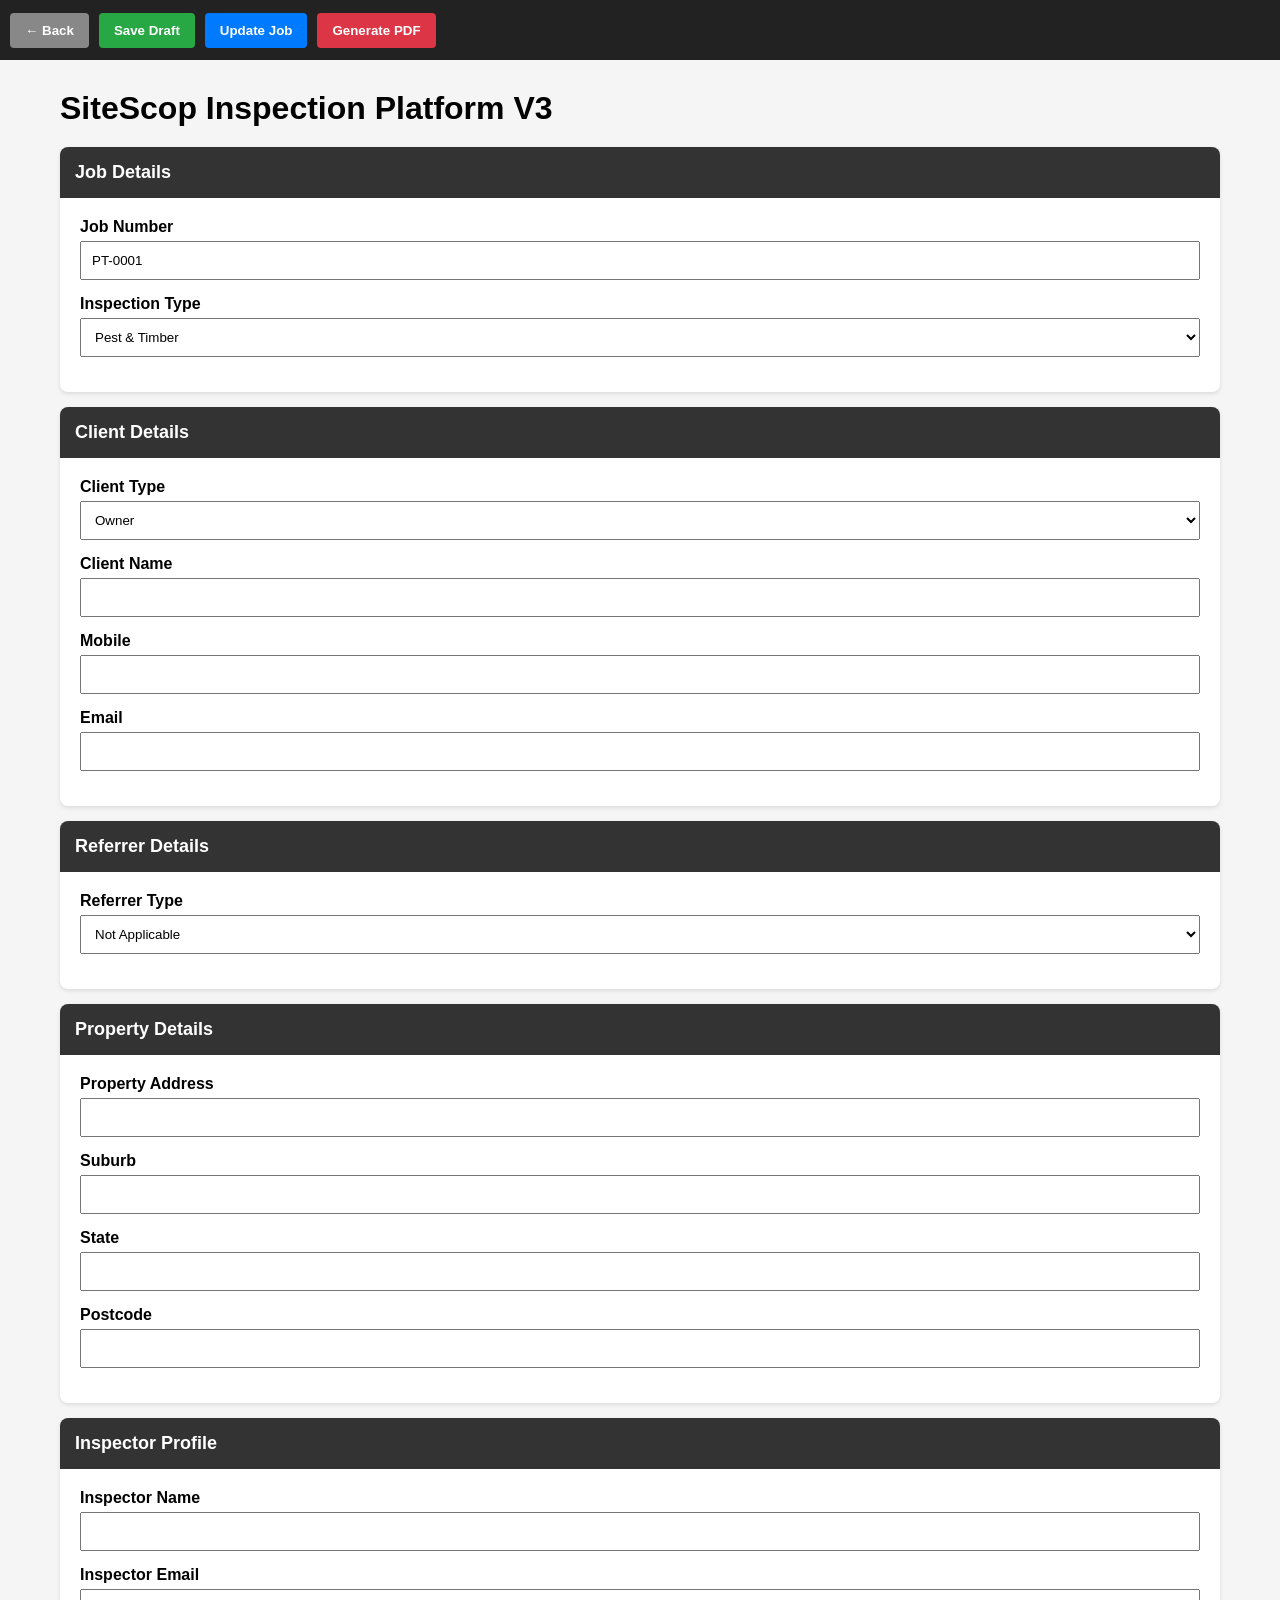
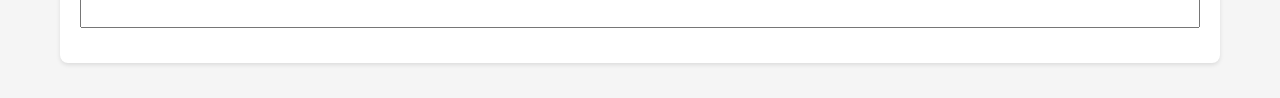
<file: pest-timber-v3.html>
<!DOCTYPE html>

<html lang="en">

<head>
<meta charset="UTF-8">
<meta name="viewport" content="width=device-width, initial-scale=1.0">

<title>SiteScop Inspection Platform V3</title>

<style>

*{
box-sizing:border-box;
margin:0;
padding:0;
font-family:Arial,sans-serif;
}

body{
background:#f5f5f5;
padding-top:70px;
}

.toolbar{
position:fixed;
top:0;
left:0;
right:0;
height:60px;
background:#222;
display:flex;
align-items:center;
gap:10px;
padding:10px;
z-index:9999;
}

.toolbar button{
padding:10px 15px;
cursor:pointer;
border:none;
border-radius:4px;
font-weight:bold;
}

.back-btn{
background:#888;
color:white;
}

.save-btn{
background:#28a745;
color:white;
}

.update-btn{
background:#007bff;
color:white;
}

.pdf-btn{
background:#dc3545;
color:white;
}

.container{
max-width:1200px;
margin:auto;
padding:20px;
}

.section{
background:white;
margin-bottom:15px;
border-radius:8px;
overflow:hidden;
box-shadow:0 2px 4px rgba(0,0,0,.1);
}

.section-header{
background:#333;
color:white;
padding:15px;
cursor:pointer;
font-size:18px;
font-weight:bold;
}

.section-content{
padding:20px;
display:block;
}

.form-row{
margin-bottom:15px;
}

label{
display:block;
margin-bottom:5px;
font-weight:bold;
}

input,
select,
textarea{
width:100%;
padding:10px;
}

h1{
margin-bottom:20px;
}

</style>

</head>

<body>

<div class="toolbar">

<button class="back-btn" onclick="goBack()">← Back</button>

<button class="save-btn" onclick="saveDraft()">Save Draft</button>

<button class="update-btn" onclick="updateInspection()">Update Job</button>

<button class="pdf-btn" onclick="generatePDF()">Generate PDF</button>

</div>

<div class="container">

<h1>SiteScop Inspection Platform V3</h1>

<div class="section">

<div class="section-header"
onclick="toggleSection(this)">
Job Details
</div>

<div class="section-content">

<div class="form-row">
<label>Job Number</label>
<input
type="text"
id="jobNumber"
readonly>
</div>

<div class="form-row">
<label>Inspection Type</label>

<select id="inspectionType">

<option>Pest & Timber</option>

<option>Building Inspection</option>

<option>Combined Building & Pest</option>

</select>

</div>

</div>

</div>

<div class="section">

<div class="section-header"
onclick="toggleSection(this)">
Client Details
</div>

<div class="section-content">

<div class="form-row">
<label>Client Type</label>

<select id="clientType">
<option>Owner</option>
<option>Purchaser</option>
</select>

</div>

<div class="form-row">
<label>Client Name</label>
<input type="text" id="clientName">
</div>

<div class="form-row">
<label>Mobile</label>
<input type="text" id="clientMobile">
</div>

<div class="form-row">
<label>Email</label>
<input type="email" id="clientEmail">
</div>

</div>

</div>

<div class="section">

<div class="section-header"
onclick="toggleSection(this)">
Referrer Details
</div>

<div class="section-content">

<div class="form-row">

<label>Referrer Type</label>

<select id="referrerType">

<option>Not Applicable</option>
<option>Real Estate Agent</option>
<option>Conveyancer</option>
<option>Solicitor</option>
<option>Property Manager</option>
<option>Other</option>

</select>

</div>

</div>

</div>

<div class="section">

<div class="section-header"
onclick="toggleSection(this)">
Property Details
</div>

<div class="section-content">

<div class="form-row">
<label>Property Address</label>
<input type="text" id="propertyAddress">
</div>

<div class="form-row">
<label>Suburb</label>
<input type="text" id="suburb">
</div>

<div class="form-row">
<label>State</label>
<input type="text" id="state">
</div>

<div class="form-row">
<label>Postcode</label>
<input type="text" id="postcode">
</div>

</div>

</div>

<div class="section">

<div class="section-header"
onclick="toggleSection(this)">
Inspector Profile
</div>

<div class="section-content">

<div class="form-row">
<label>Inspector Name</label>
<input type="text" id="inspectorName">
</div>

<div class="form-row">
<label>Inspector Email</label>
<input type="email" id="inspectorEmail">
</div>

</div>

</div>

</div>

<script>

function toggleSection(header){

const content =
header.nextElementSibling;

content.style.display =
content.style.display === "none"
? "block"
: "none";

}

function goBack(){

if(confirm(
"Leave this page?"
)){
window.history.back();
}

}

function saveDraft(){
alert("Save engine coming next.");
}

function updateInspection(){
alert("Update engine coming next.");
}

function generatePDF(){
alert("PDF engine coming later.");
}


/* PASTE NEW CODE HERE */
function collectFormData() {

    let data = {};

    document
        .querySelectorAll("input, select, textarea")
        .forEach(field => {

            if (!field.id) return;

            if (
                field.type === "checkbox"
            ) {
                data[field.id] =
                    field.checked;
            }
            else {
                data[field.id] =
                    field.value;
            }

        });

    return data;
}



function saveDraft() {

    let jobs = getJobs();

    let jobNumber =
        document.getElementById("jobNumber").value;

    if (!jobNumber) {

        alert(
            "Please enter Job Number."
        );

        return;
    }

    let existingIndex =
        jobs.findIndex(
            job =>
            job.jobNumber === jobNumber
        );

    let inspection = {

        version: "V3",

        jobNumber: jobNumber,

        dateSaved:
            new Date()
            .toLocaleString(),

        status: "Draft",

        data:
            collectFormData()

    };

    if (
        existingIndex > -1
    ) {

        jobs[existingIndex] =
            inspection;

    } else {

        jobs.push(
            inspection
        );

    }

    saveJobs(jobs);

    alert(
        "Draft Saved Successfully"
    );

} 
function updateInspection() {

    let jobs = getJobs();

    let jobNumber =
        document.getElementById("jobNumber").value;

    if (!jobNumber) {

        alert(
            "Please enter Job Number."
        );

        return;
    
    }

    let existingIndex =
        jobs.findIndex(
            job =>
            job.jobNumber === jobNumber
        );

    if (
        existingIndex === -1
    ) {

        alert(
            "Job not found."
        );

        return;
    }

    jobs[existingIndex] = {

        ...jobs[existingIndex],

        lastUpdated:
            new Date()
            .toLocaleString(),

        status: "Updated",

        data:
            collectFormData()

    };

    saveJobs(jobs);

    alert(
        "Job Updated Successfully"
    );

} 
  function loadInspection(jobNumber) {

    let jobs = getJobs();

    let inspection =
        jobs.find(
            job =>
            job.jobNumber === jobNumber
        );

    if (!inspection) {
        return;
    }

    let data =
        inspection.data;

    Object.keys(data)
        .forEach(key => {

        let field =
            document.getElementById(key);

        if (!field) return;

        if (
            field.type === "checkbox"
        ) {
            field.checked =
                data[key];
        }
        else {
            field.value =
                data[key];
        }

    });

} 
  const INSPECTOR_PROFILE_KEY =
    "sitescopInspectorProfile";

function saveInspectorProfile() {

    let profile = {

        name:
            document.getElementById(
                "inspectorName"
            )?.value || "",

        email:
            document.getElementById(
                "inspectorEmail"
            )?.value || ""

    };

    localStorage.setItem(
        INSPECTOR_PROFILE_KEY,
        JSON.stringify(profile)
    );

}

function loadInspectorProfile() {

    let profile =
        JSON.parse(
            localStorage.getItem(
                INSPECTOR_PROFILE_KEY
            )
        ) || {};

    let nameField =
        document.getElementById(
            "inspectorName"
        );

    let emailField =
        document.getElementById(
            "inspectorEmail"
        );

    if (
        nameField &&
        profile.name
    ) {
        nameField.value =
            profile.name;
    }

    if (
        emailField &&
        profile.email
    ) {
        emailField.value =
            profile.email;
    }

} 
  document.addEventListener(
    "DOMContentLoaded",
    function() {

        generateJobNumber();

        loadInspectorProfile();

        let inspectorName =
            document.getElementById(
                "inspectorName"
            );

        let inspectorEmail =
            document.getElementById(
                "inspectorEmail"
            );

        if (inspectorName) {

            inspectorName.addEventListener(
                "change",
                saveInspectorProfile
            );

        }

        if (inspectorEmail) {

            inspectorEmail.addEventListener(
                "change",
                saveInspectorProfile
            );

        }

    }
);
  const JOB_COUNTER_KEY =
    "sitescopJobCounter";

function generateJobNumber() {

    let jobField =
        document.getElementById(
            "jobNumber"
        );

    if (!jobField) return;

    if (
        jobField.value.trim() !== ""
    ) {
        return;
    }

    let counter =
        parseInt(
            localStorage.getItem(
                JOB_COUNTER_KEY
            )
        ) || 1;

    let jobNumber =
        "PT-" +
        String(counter)
        .padStart(4, "0");

    jobField.value =
        jobNumber;

}

function incrementJobCounter() {

    let counter =
        parseInt(
            localStorage.getItem(
                JOB_COUNTER_KEY
            )
        ) || 1;

    counter++;

    localStorage.setItem(
        JOB_COUNTER_KEY,
        counter
    );

}
const STORAGE_KEY = "sitescopJobsV3";

function getJobs() {
    return JSON.parse(localStorage.getItem(STORAGE_KEY)) || [];
}

function saveJobs(jobs) {
    localStorage.setItem(
        STORAGE_KEY,
        JSON.stringify(jobs)
    );
}

</script>


</body>
</html>
</file>
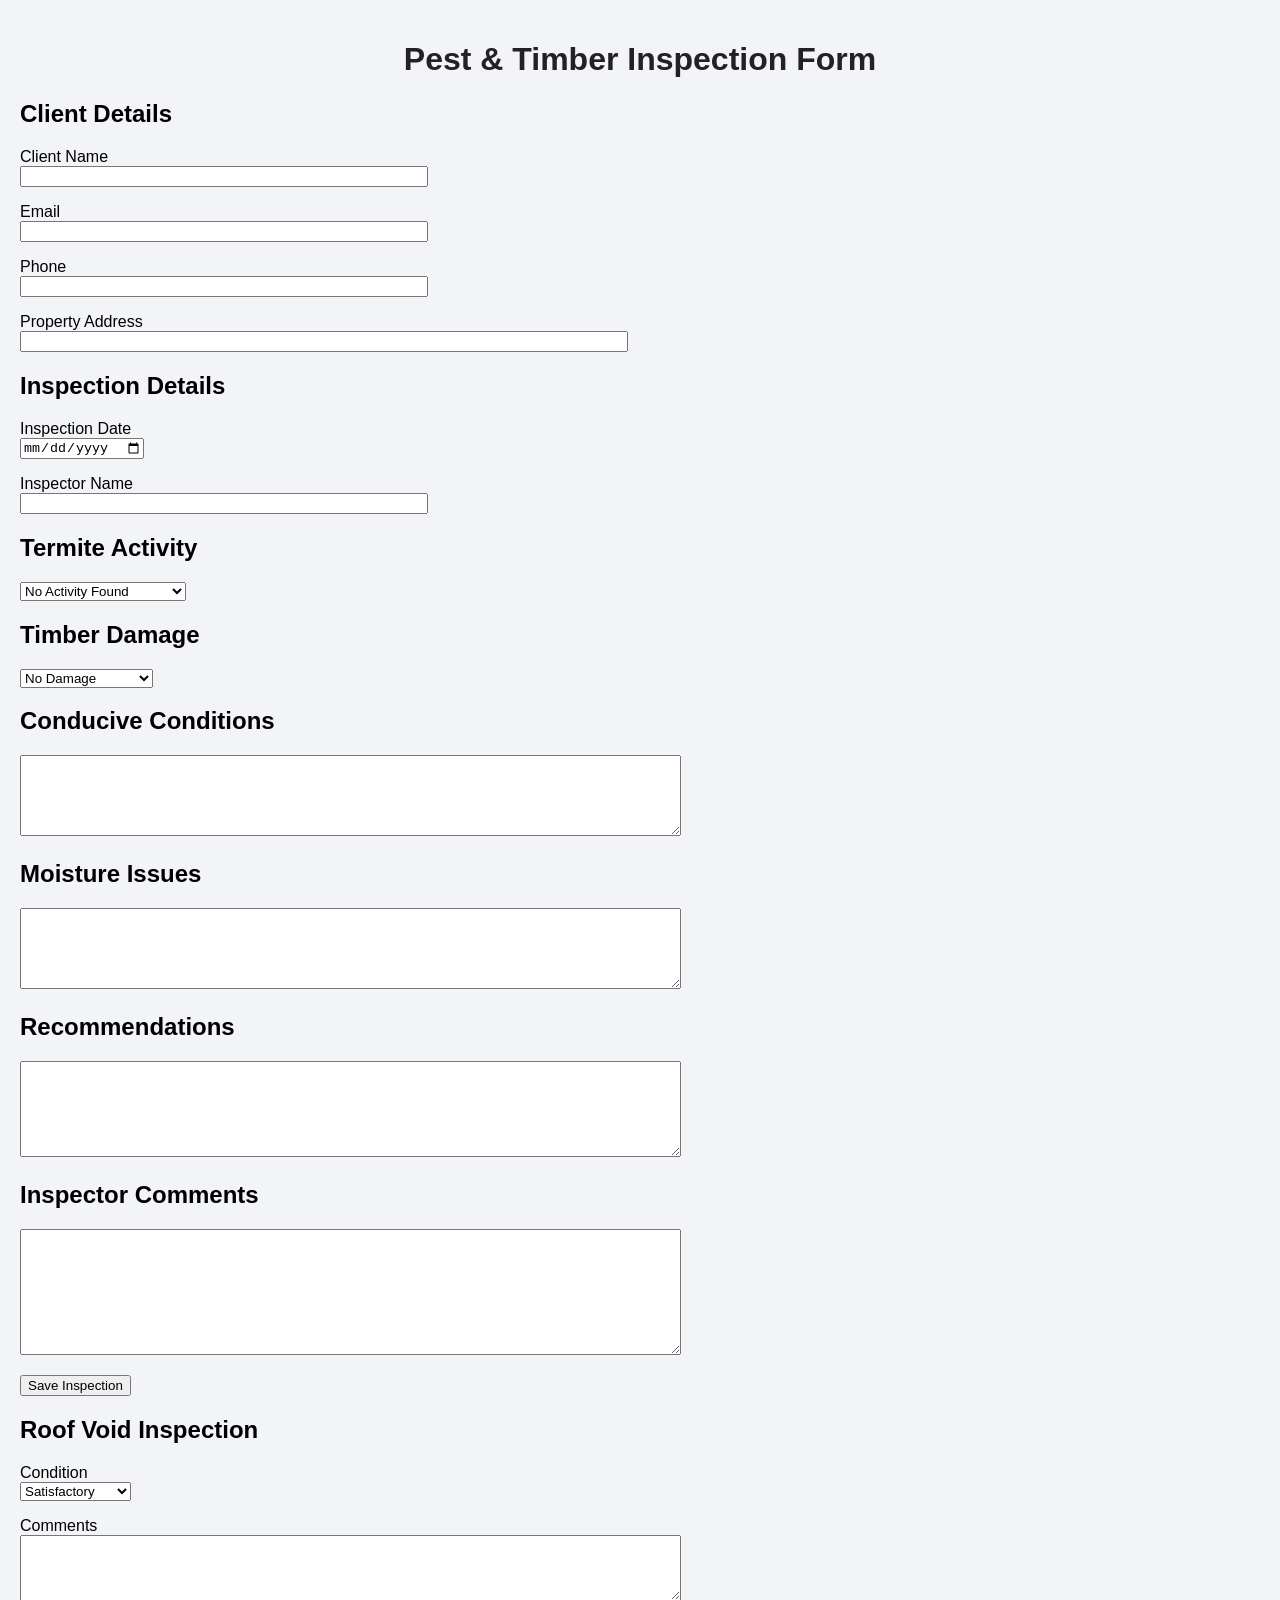
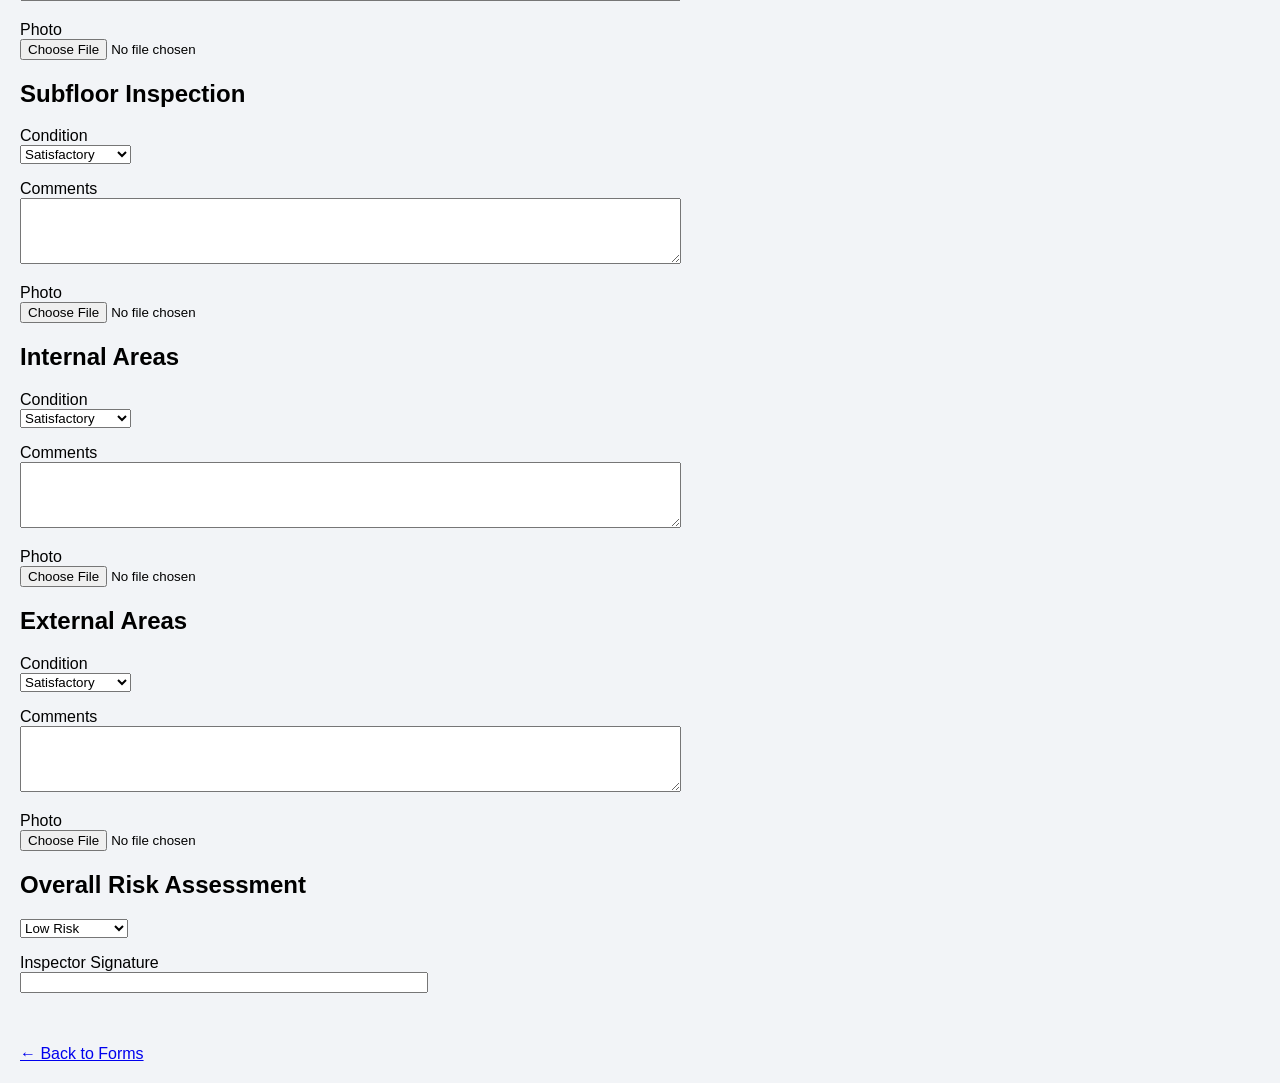
<file: pest-timber.html>
<!DOCTYPE html>
<html>
<head>
    <title>Pest & Timber Inspection Form</title>
    <link rel="stylesheet" href="style.css">
</head>

<body>

<h1>Pest & Timber Inspection Form</h1>

<form>

<h2>Client Details</h2>

<p>
<label>Client Name</label><br>
<input type="text" style="width:400px;">
</p>

<p>
<label>Email</label><br>
<input type="email" style="width:400px;">
</p>

<p>
<label>Phone</label><br>
<input type="text" style="width:400px;">
</p>

<p>
<label>Property Address</label><br>
<input type="text" style="width:600px;">
</p>

<h2>Inspection Details</h2>

<p>
<label>Inspection Date</label><br>
<input type="date">
</p>

<p>
<label>Inspector Name</label><br>
<input type="text" style="width:400px;">
</p>

<h2>Termite Activity</h2>

<p>
<select>
<option>No Activity Found</option>
<option>Minor Activity Found</option>
<option>Moderate Activity Found</option>
<option>Major Activity Found</option>
</select>
</p>

<h2>Timber Damage</h2>

<p>
<select>
<option>No Damage</option>
<option>Minor Damage</option>
<option>Moderate Damage</option>
<option>Severe Damage</option>
</select>
</p>

<h2>Conducive Conditions</h2>

<p>
<textarea rows="5" cols="80"></textarea>
</p>

<h2>Moisture Issues</h2>

<p>
<textarea rows="5" cols="80"></textarea>
</p>

<h2>Recommendations</h2>

<p>
<textarea rows="6" cols="80"></textarea>
</p>

<h2>Inspector Comments</h2>

<p>
<textarea rows="8" cols="80"></textarea>
</p>

<button type="submit">Save Inspection</button>
<h2>Roof Void Inspection</h2>

<p>
<label>Condition</label><br>
<select>
<option>Satisfactory</option>
<option>Minor Defect</option>
<option>Major Defect</option>
<option>Not Accessible</option>
</select>
</p>

<p>
<label>Comments</label><br>
<textarea rows="4" cols="80"></textarea>
</p>

<p>
<label>Photo</label><br>
<input type="file">
</p>


<h2>Subfloor Inspection</h2>

<p>
<label>Condition</label><br>
<select>
<option>Satisfactory</option>
<option>Minor Defect</option>
<option>Major Defect</option>
<option>Not Accessible</option>
</select>
</p>

<p>
<label>Comments</label><br>
<textarea rows="4" cols="80"></textarea>
</p>

<p>
<label>Photo</label><br>
<input type="file">
</p>


<h2>Internal Areas</h2>

<p>
<label>Condition</label><br>
<select>
<option>Satisfactory</option>
<option>Minor Defect</option>
<option>Major Defect</option>
<option>Not Accessible</option>
</select>
</p>

<p>
<label>Comments</label><br>
<textarea rows="4" cols="80"></textarea>
</p>

<p>
<label>Photo</label><br>
<input type="file">
</p>


<h2>External Areas</h2>

<p>
<label>Condition</label><br>
<select>
<option>Satisfactory</option>
<option>Minor Defect</option>
<option>Major Defect</option>
<option>Not Accessible</option>
</select>
</p>

<p>
<label>Comments</label><br>
<textarea rows="4" cols="80"></textarea>
</p>

<p>
<label>Photo</label><br>
<input type="file">
</p>


<h2>Overall Risk Assessment</h2>

<p>
<select>
<option>Low Risk</option>
<option>Moderate Risk</option>
<option>High Risk</option>
</select>
</p>

<p>
<label>Inspector Signature</label><br>
<input type="text" style="width:400px;">
</p>
</form>

<br><br>

<a href="forms.html">← Back to Forms</a>

</body>
</html>
</file>
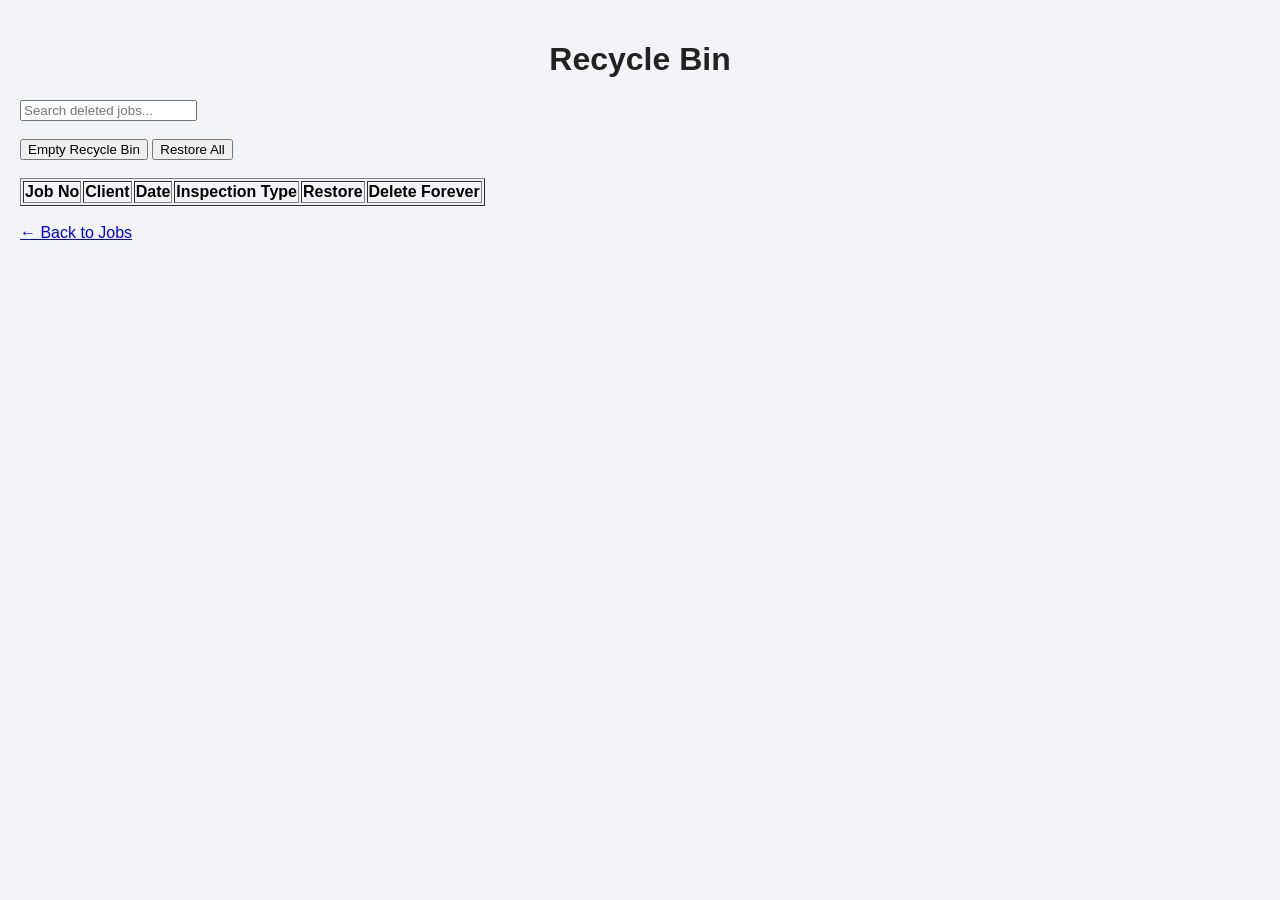
<file: recycle-bin.html>
<!DOCTYPE html>
<html>
<head>
    <title>Recycle Bin</title>
    <link rel="stylesheet" href="style.css">
</head>
<body>

<h1>Recycle Bin</h1> 
    <input
    type="text"
    id="searchBox"
    placeholder="Search deleted jobs..."
    onkeyup="searchRecycleBin()"
>

<br><br>
<button onclick="emptyRecycleBin()">
    Empty Recycle Bin
</button>
<button onclick="restoreAllJobs()">
    Restore All
</button>
<br><br>
<table border="1" id="recycleTable">
    <tr>
        <th>Job No</th>
        <th>Client</th>
        <th>Date</th>
        <th>Inspection Type</th>
        <th>Restore</th> 
        <th>Delete Forever</th>
    </tr>
</table>

<br>
<a href="jobs.html">← Back to Jobs</a>

<script>

let recycleBin =
JSON.parse(localStorage.getItem("sitescopRecycleBin")) || [];

let table = document.getElementById("recycleTable");

recycleBin.forEach(job => {

    let row = table.insertRow(-1);

    row.insertCell(0).innerHTML = job.jobNumber;
    row.insertCell(1).innerHTML = job.client;
    row.insertCell(2).innerHTML = job.date;
    row.insertCell(3).innerHTML = job.inspectionType;

    row.insertCell(4).innerHTML =
        '<button onclick="restoreJob(' +
        recycleBin.indexOf(job) +
        ')">Restore</button>';
row.insertCell(5).innerHTML =
    '<button onclick="deleteForever(' +
    recycleBin.indexOf(job) +
    ')">Delete</button>';
});

function restoreJob(index) {

    let recycleBin =
    JSON.parse(localStorage.getItem("sitescopRecycleBin")) || [];

    let jobs =
    JSON.parse(localStorage.getItem("sitescopJobs")) || [];

    jobs.push(recycleBin[index]);

    recycleBin.splice(index,1);

    localStorage.setItem(
        "sitescopJobs",
        JSON.stringify(jobs)
    );

    localStorage.setItem(
        "sitescopRecycleBin",
        JSON.stringify(recycleBin)
    );

    location.reload();
} 
    function deleteForever(index) {

    if (!confirm("Permanently delete this job?")) {
        return;
    }

    let recycleBin =
        JSON.parse(localStorage.getItem("sitescopRecycleBin")) || [];

    recycleBin.splice(index, 1);

    localStorage.setItem(
        "sitescopRecycleBin",
        JSON.stringify(recycleBin)
    );

    location.reload();
} 
    function searchRecycleBin() {

    let filter =
        document.getElementById("searchBox")
        .value
        .toLowerCase();

    let table =
        document.getElementById("recycleTable");

    let rows = table.getElementsByTagName("tr");

    for (let i = 1; i < rows.length; i++) {

        let text =
            rows[i].textContent.toLowerCase();

        rows[i].style.display =
            text.includes(filter)
            ? ""
            : "none";
    }
}
    function restoreAllJobs() {

    if (!confirm("Restore all jobs from the Recycle Bin?")) {
        return;
    }

    let recycleBin =
        JSON.parse(localStorage.getItem("sitescopRecycleBin")) || [];

    let jobs =
        JSON.parse(localStorage.getItem("sitescopJobs")) || [];

    jobs = jobs.concat(recycleBin);

    localStorage.setItem(
        "sitescopJobs",
        JSON.stringify(jobs)
    );

    localStorage.setItem(
        "sitescopRecycleBin",
        JSON.stringify([])
    );

    location.reload();
}
function emptyRecycleBin() {

    if (!confirm(
        "Are you sure you want to permanently delete ALL jobs in the Recycle Bin?"
    )) {
        return;
    }

    localStorage.setItem(
        "sitescopRecycleBin",
        JSON.stringify([])
    );

    location.reload();
}
</script>

</body>
</html>
</file>
<file: style.css>
body{
    font-family: Arial, sans-serif;
    background:#f2f4f7;
    margin:0;
    padding:20px;
}

h1{
    text-align:center;
    color:#222;
}

.grid{
    display:grid;
    grid-template-columns:repeat(2,1fr);
    gap:20px;
    max-width:700px;
    margin:auto;
}

.tile{
    background:white;
    border-radius:15px;
    height:150px;
    display:flex;
    align-items:center;
    justify-content:center;
    font-size:24px;
    font-weight:bold;
    box-shadow:0 3px 10px rgba(0,0,0,.15);
}
a.tile{
    text-decoration:none;
    color:black;
}
</file>
